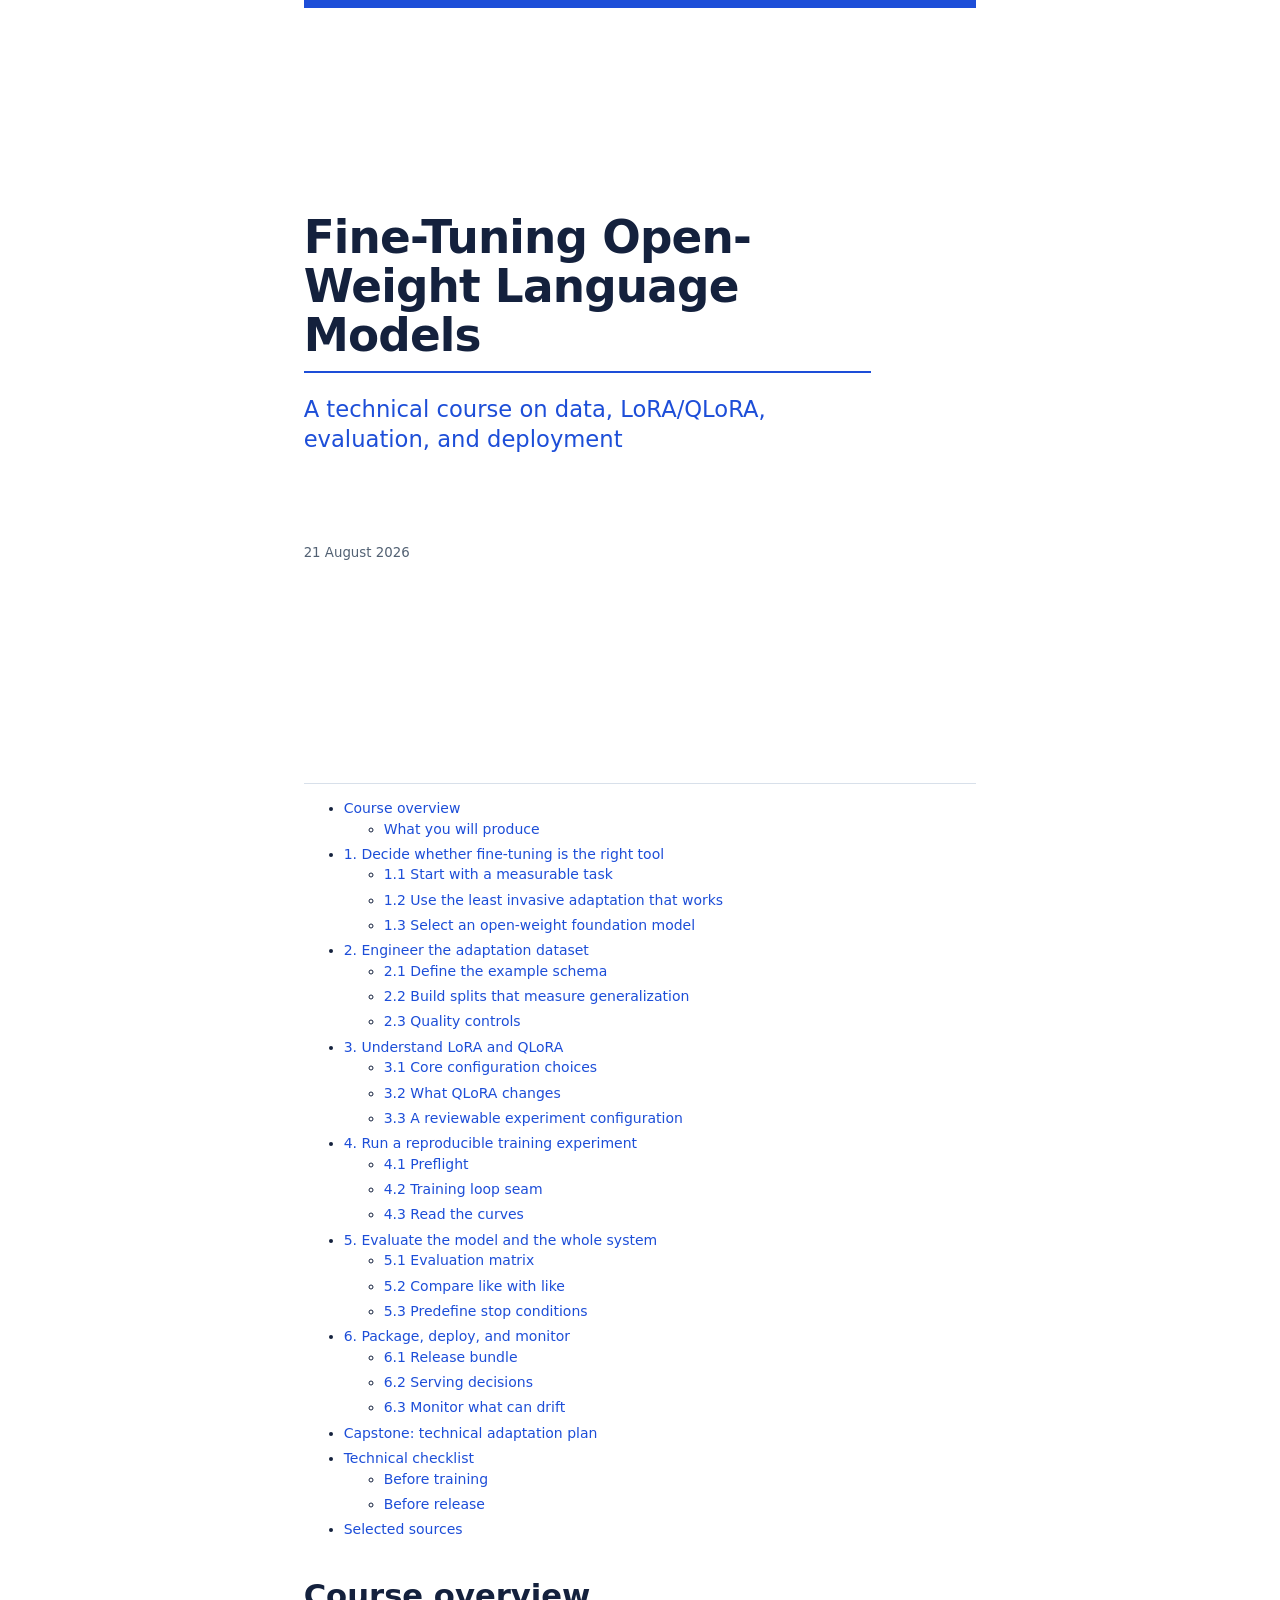
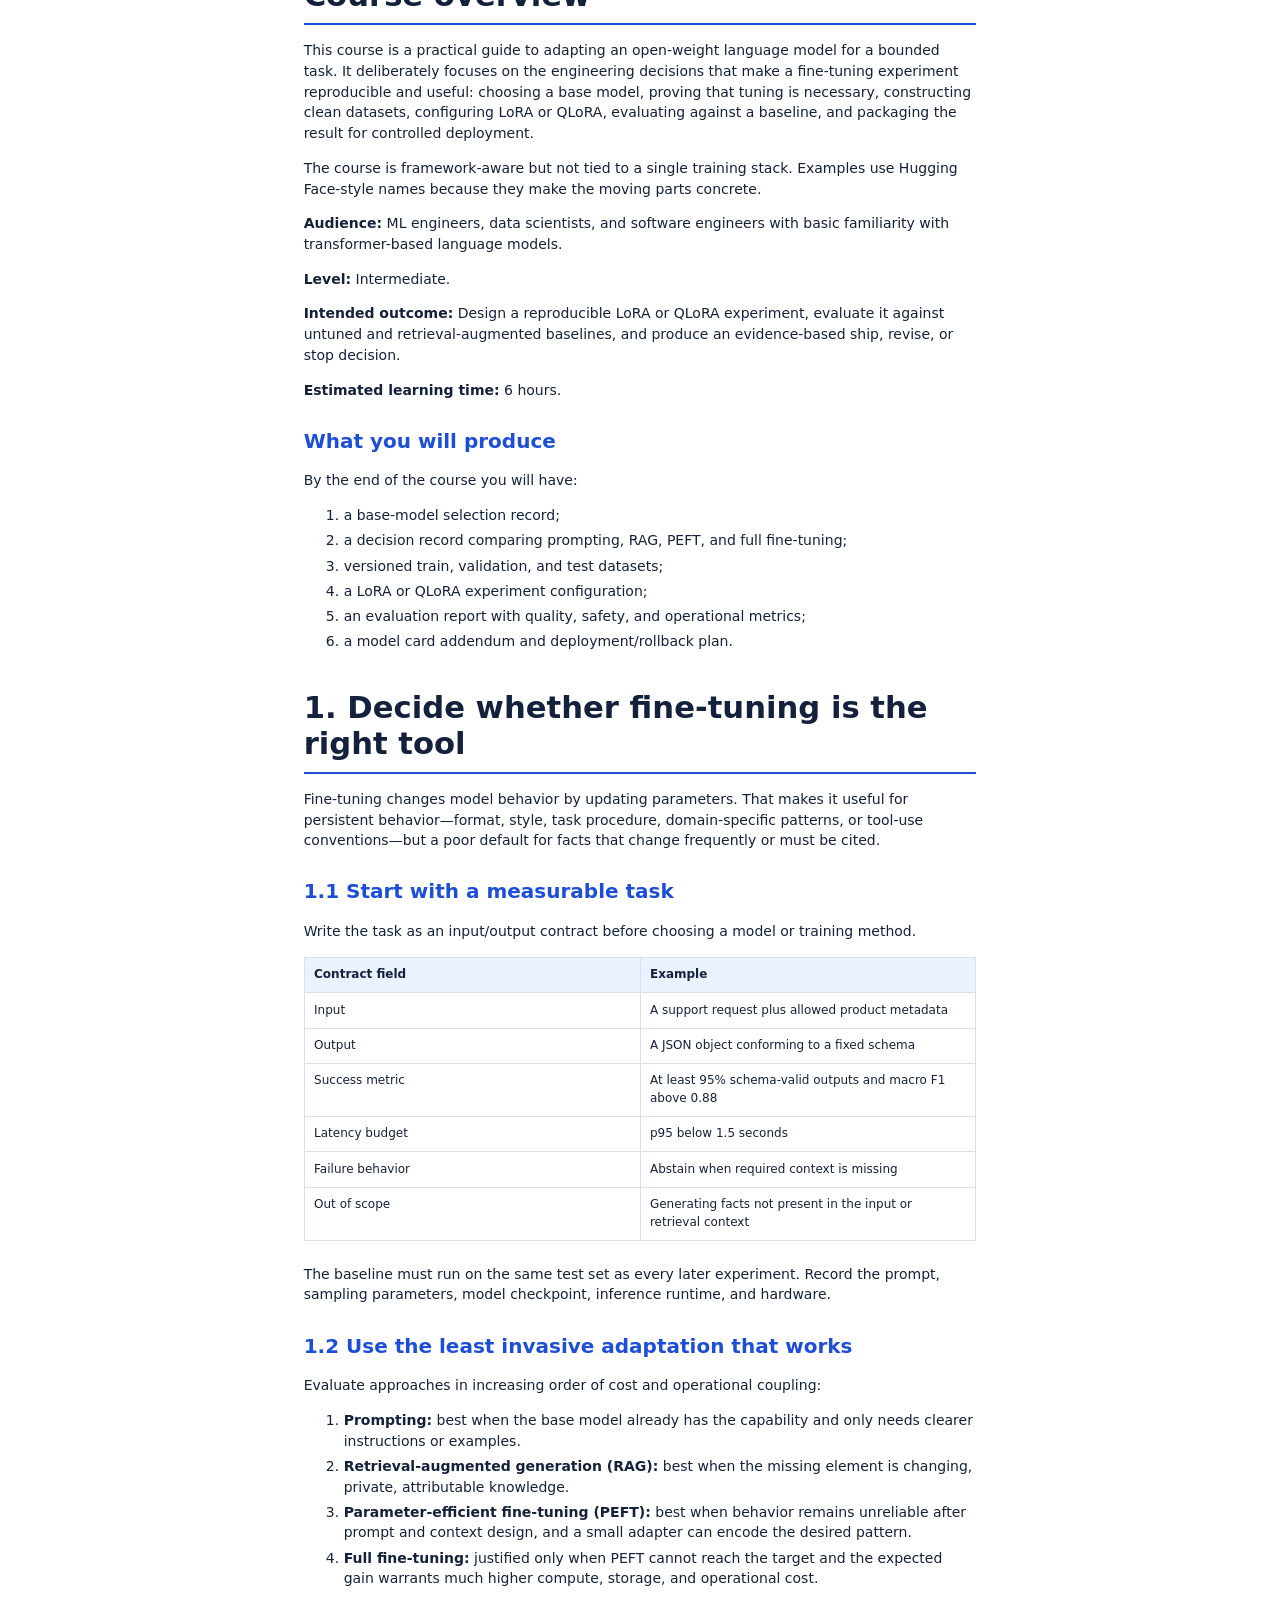
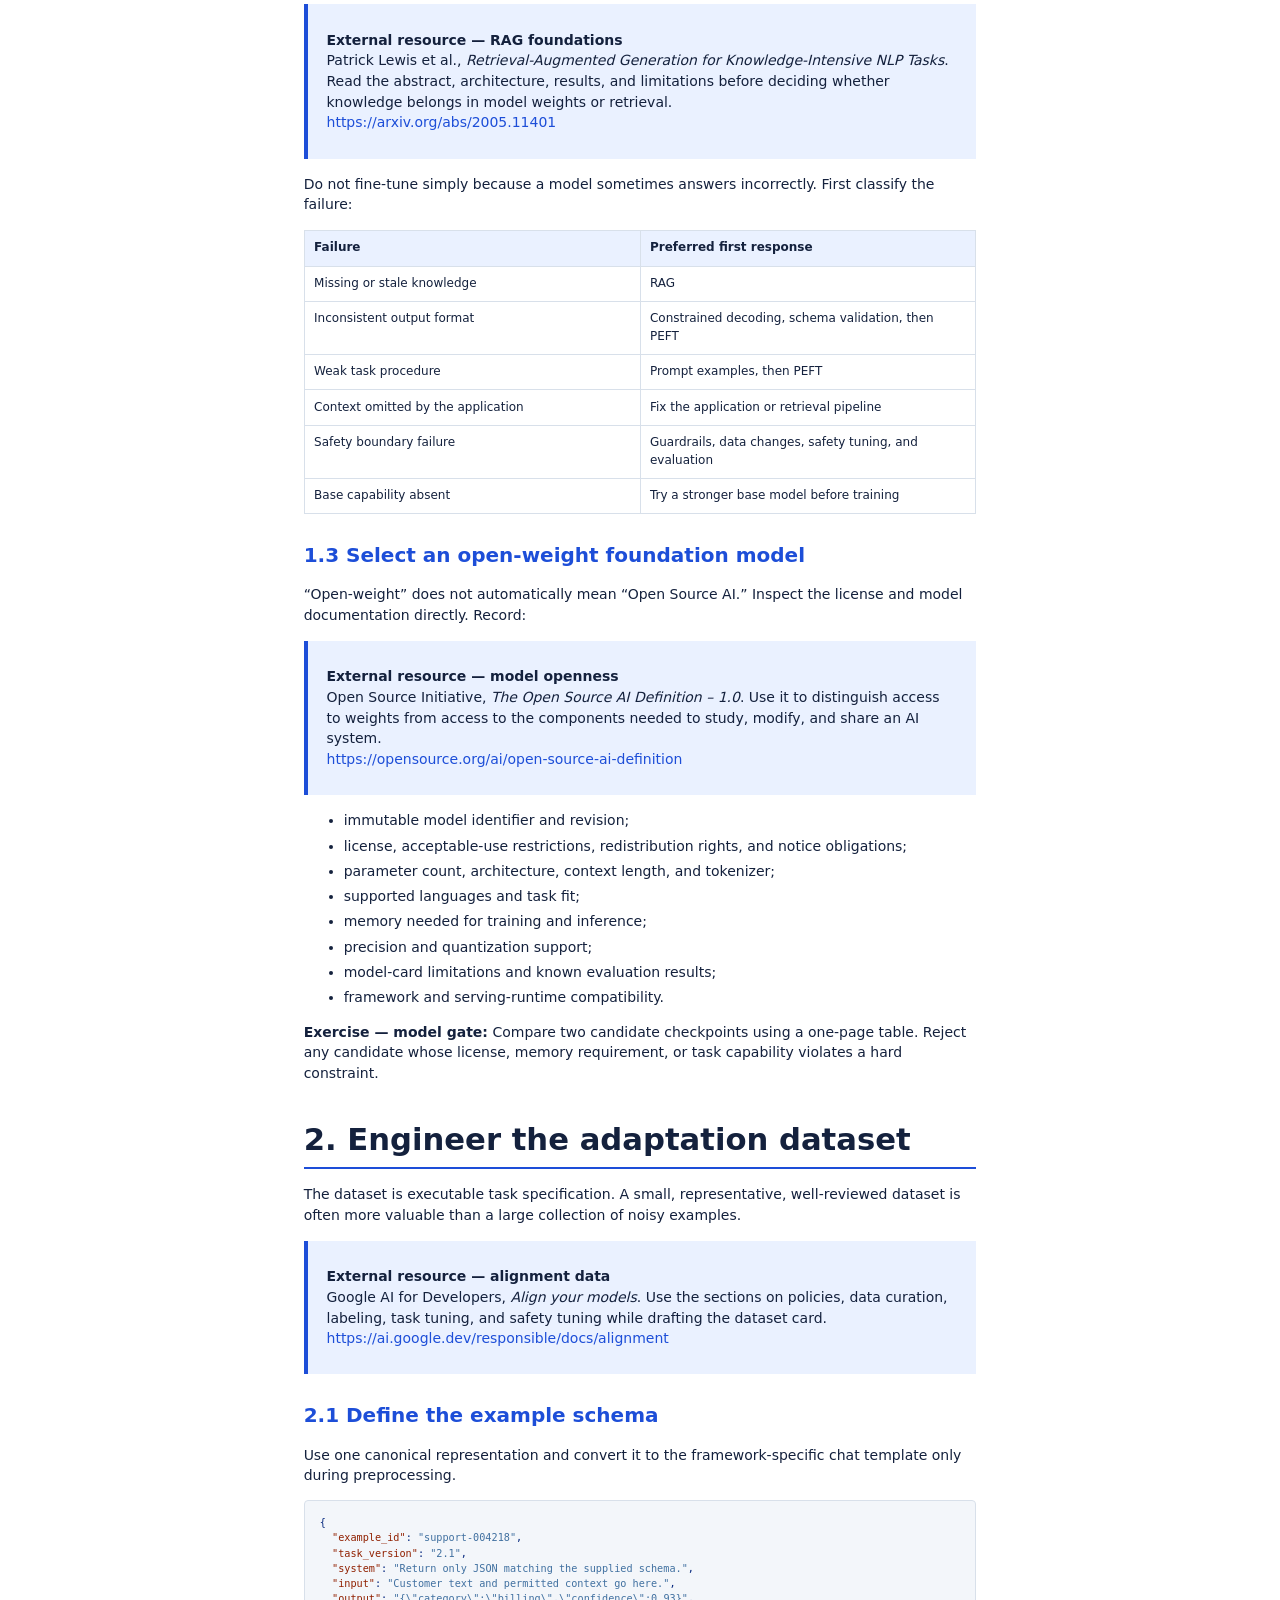
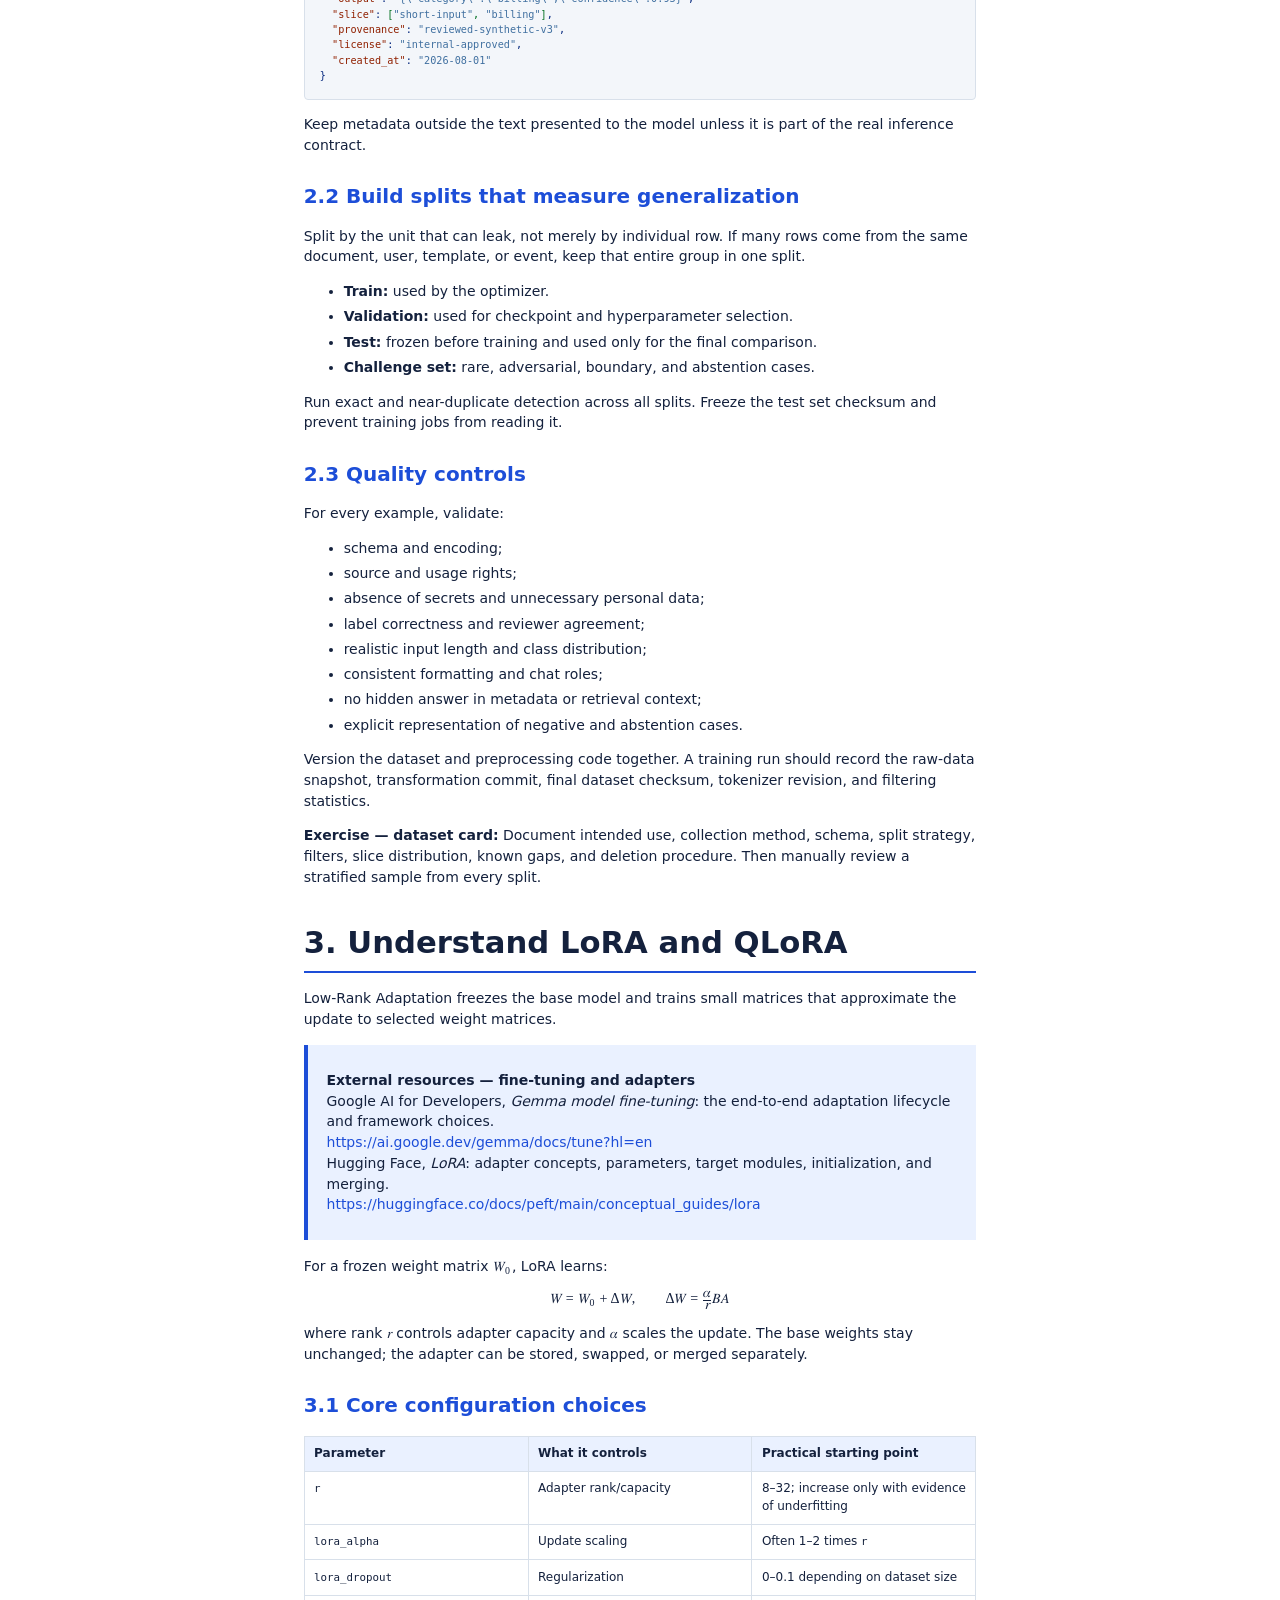
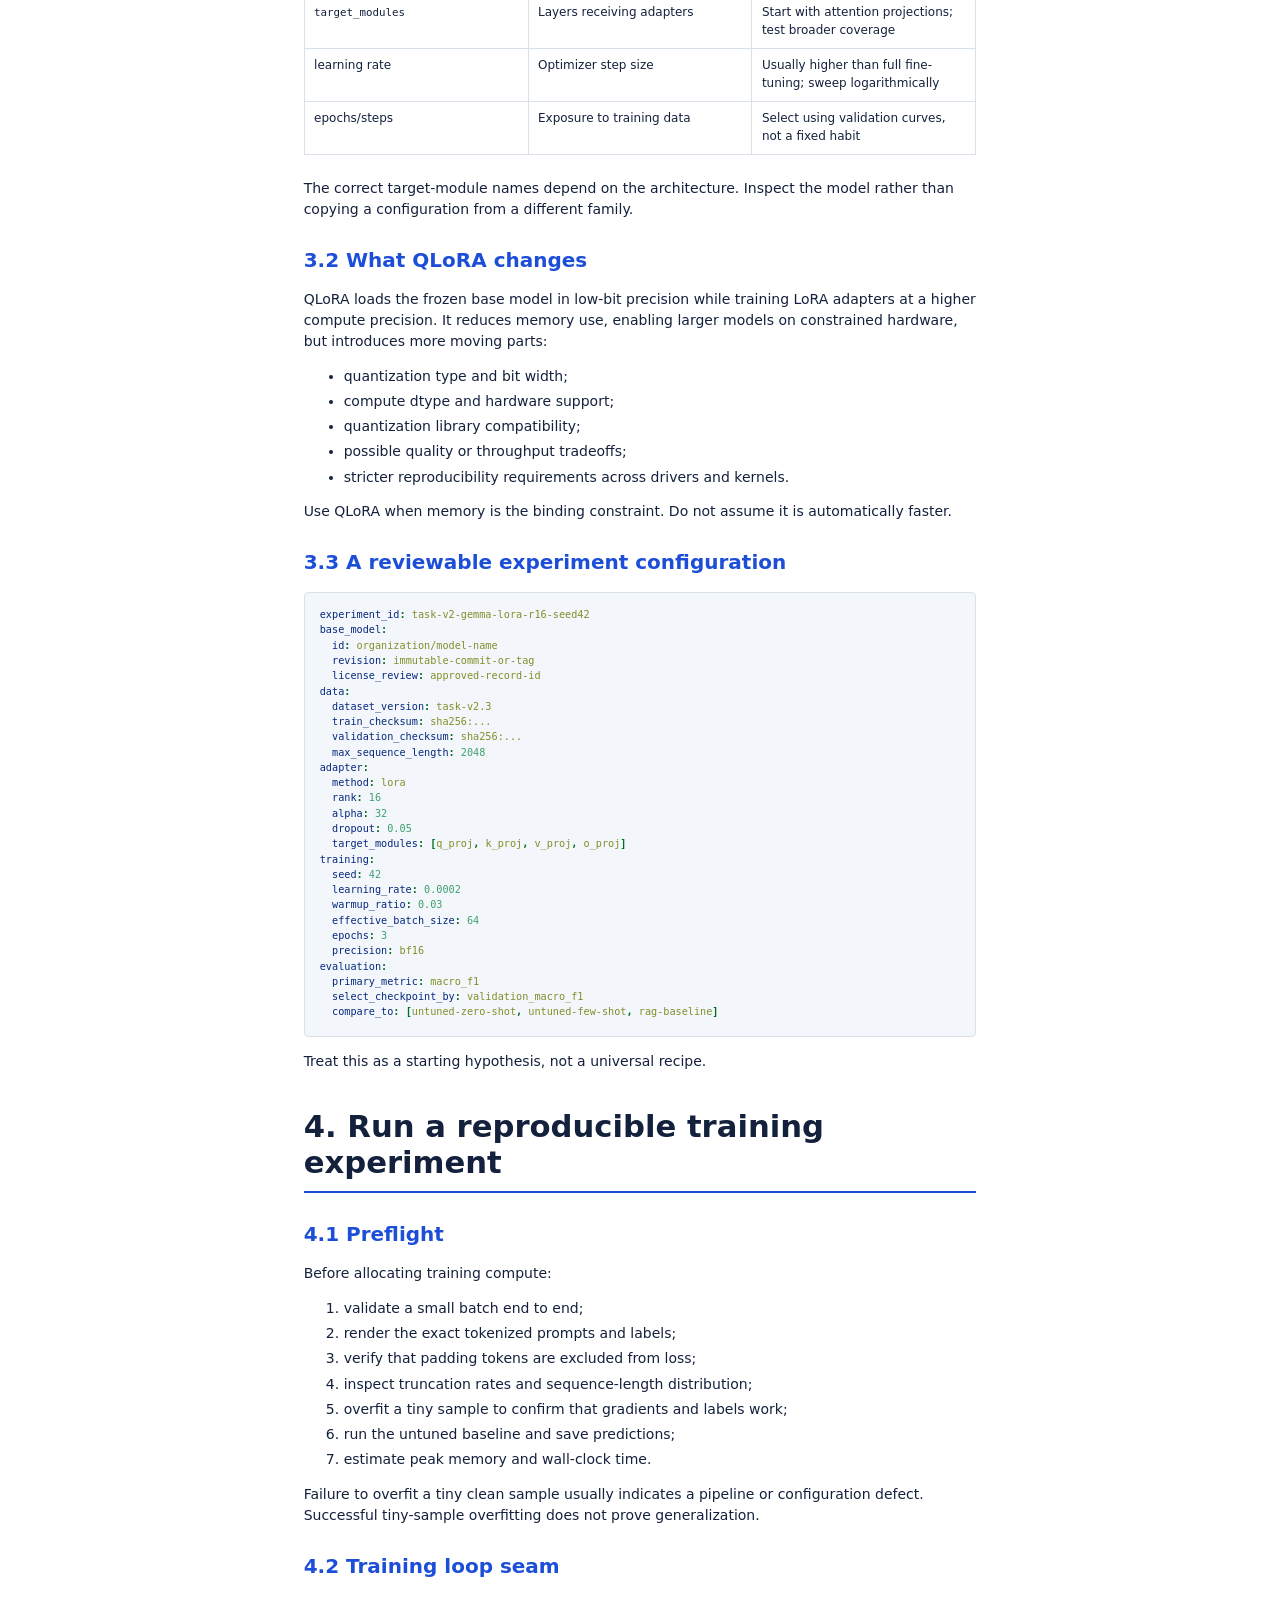
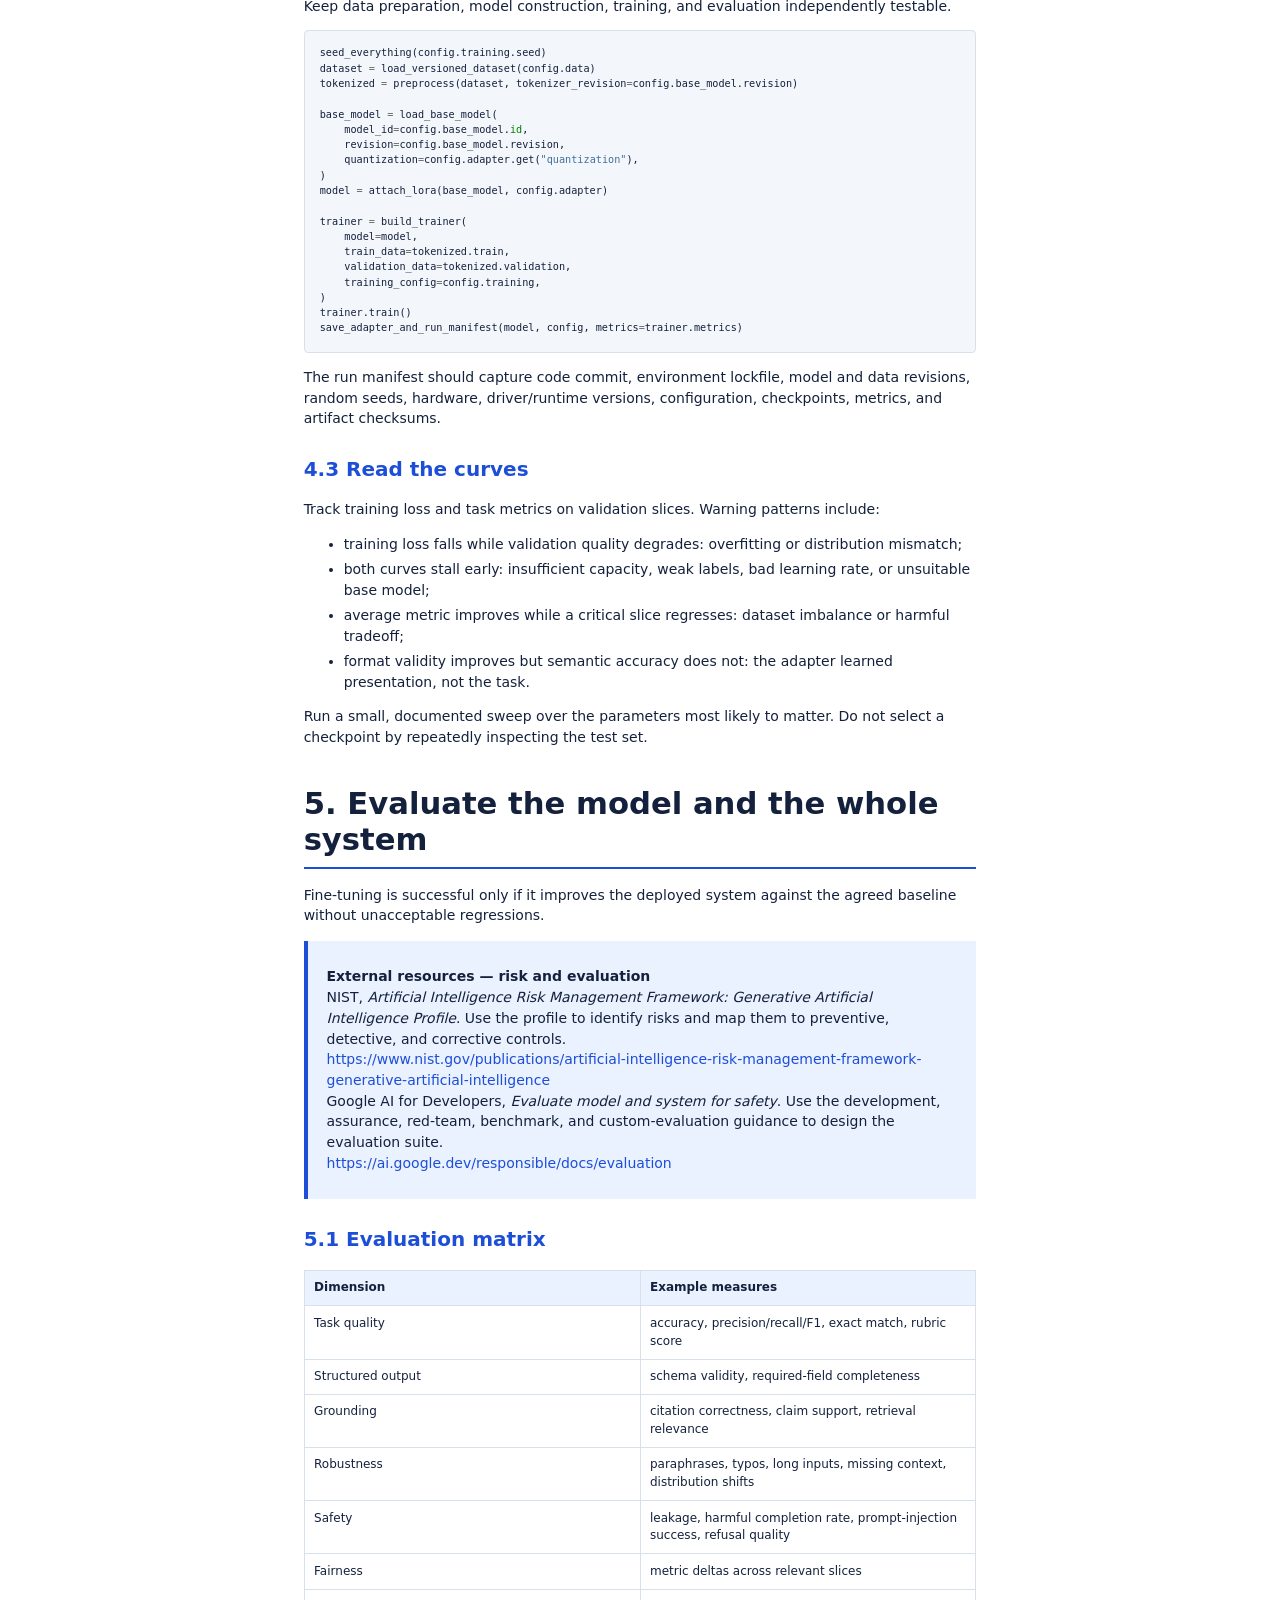
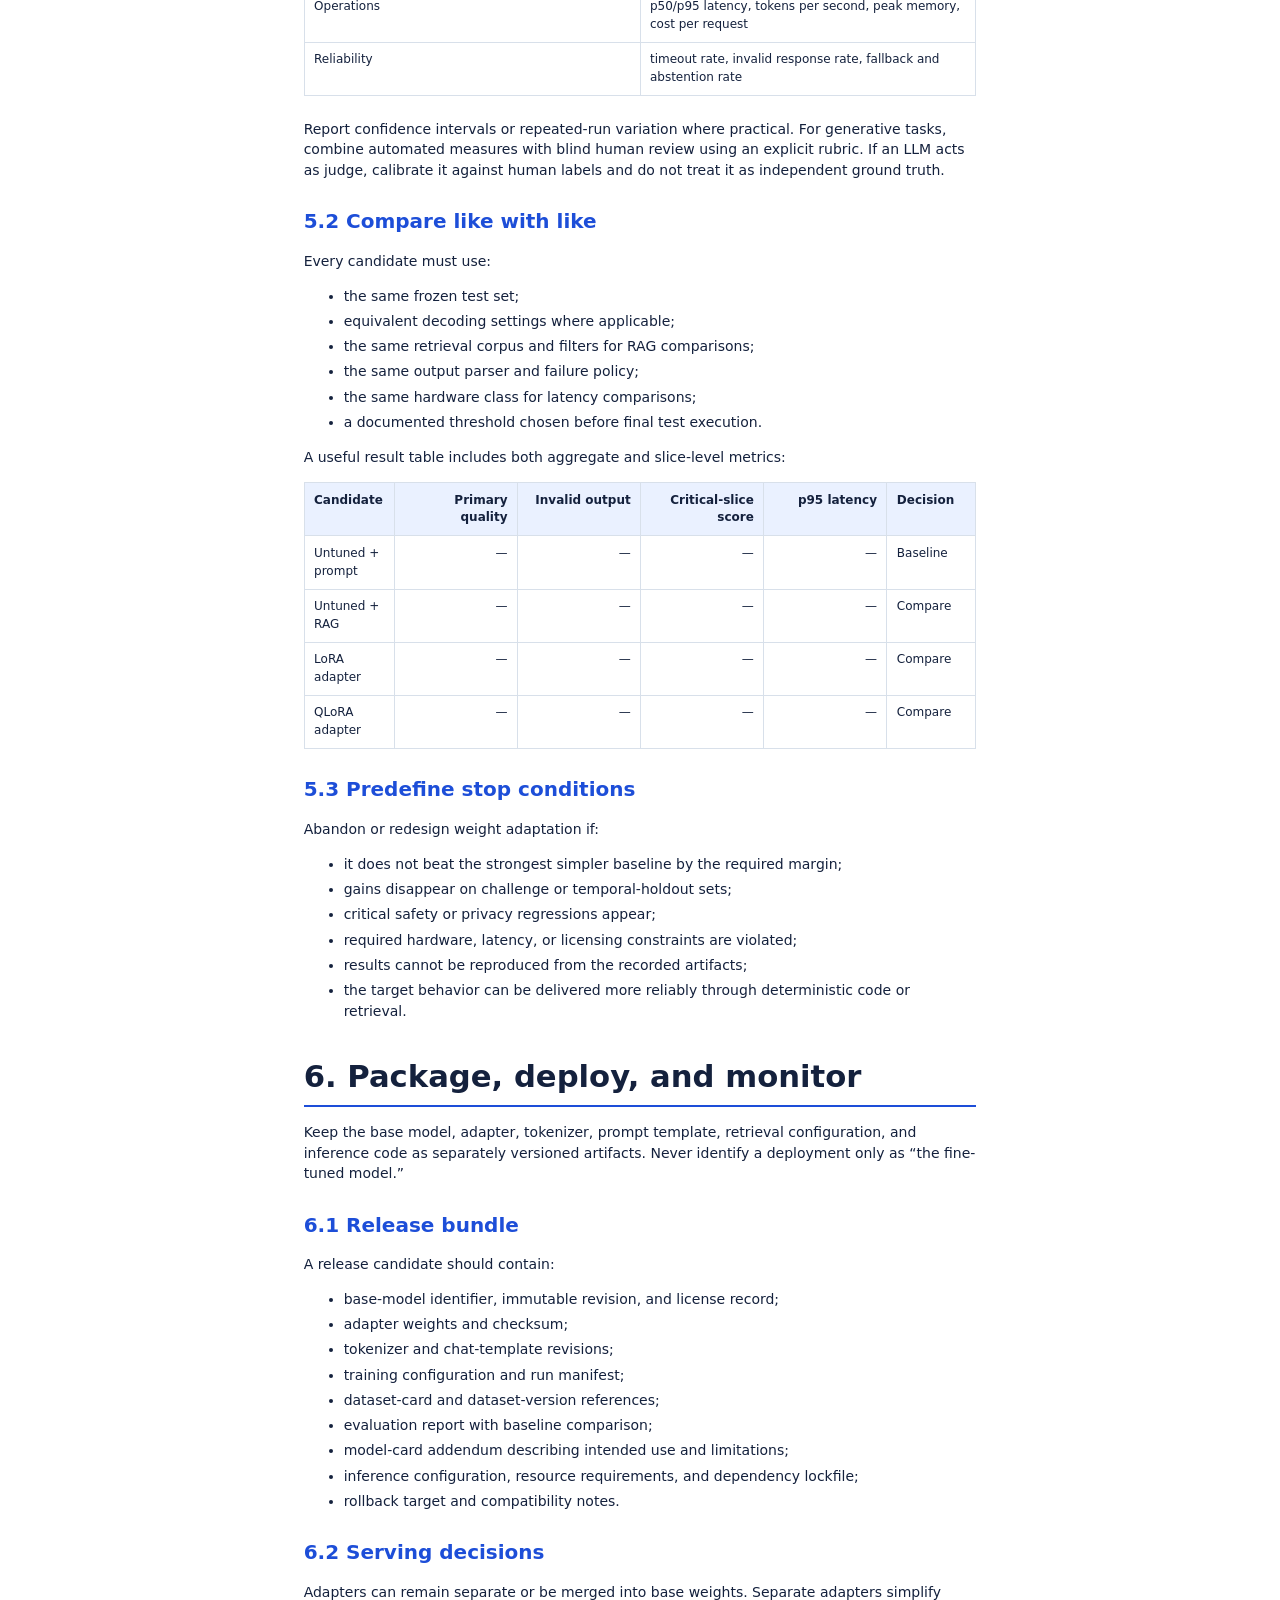
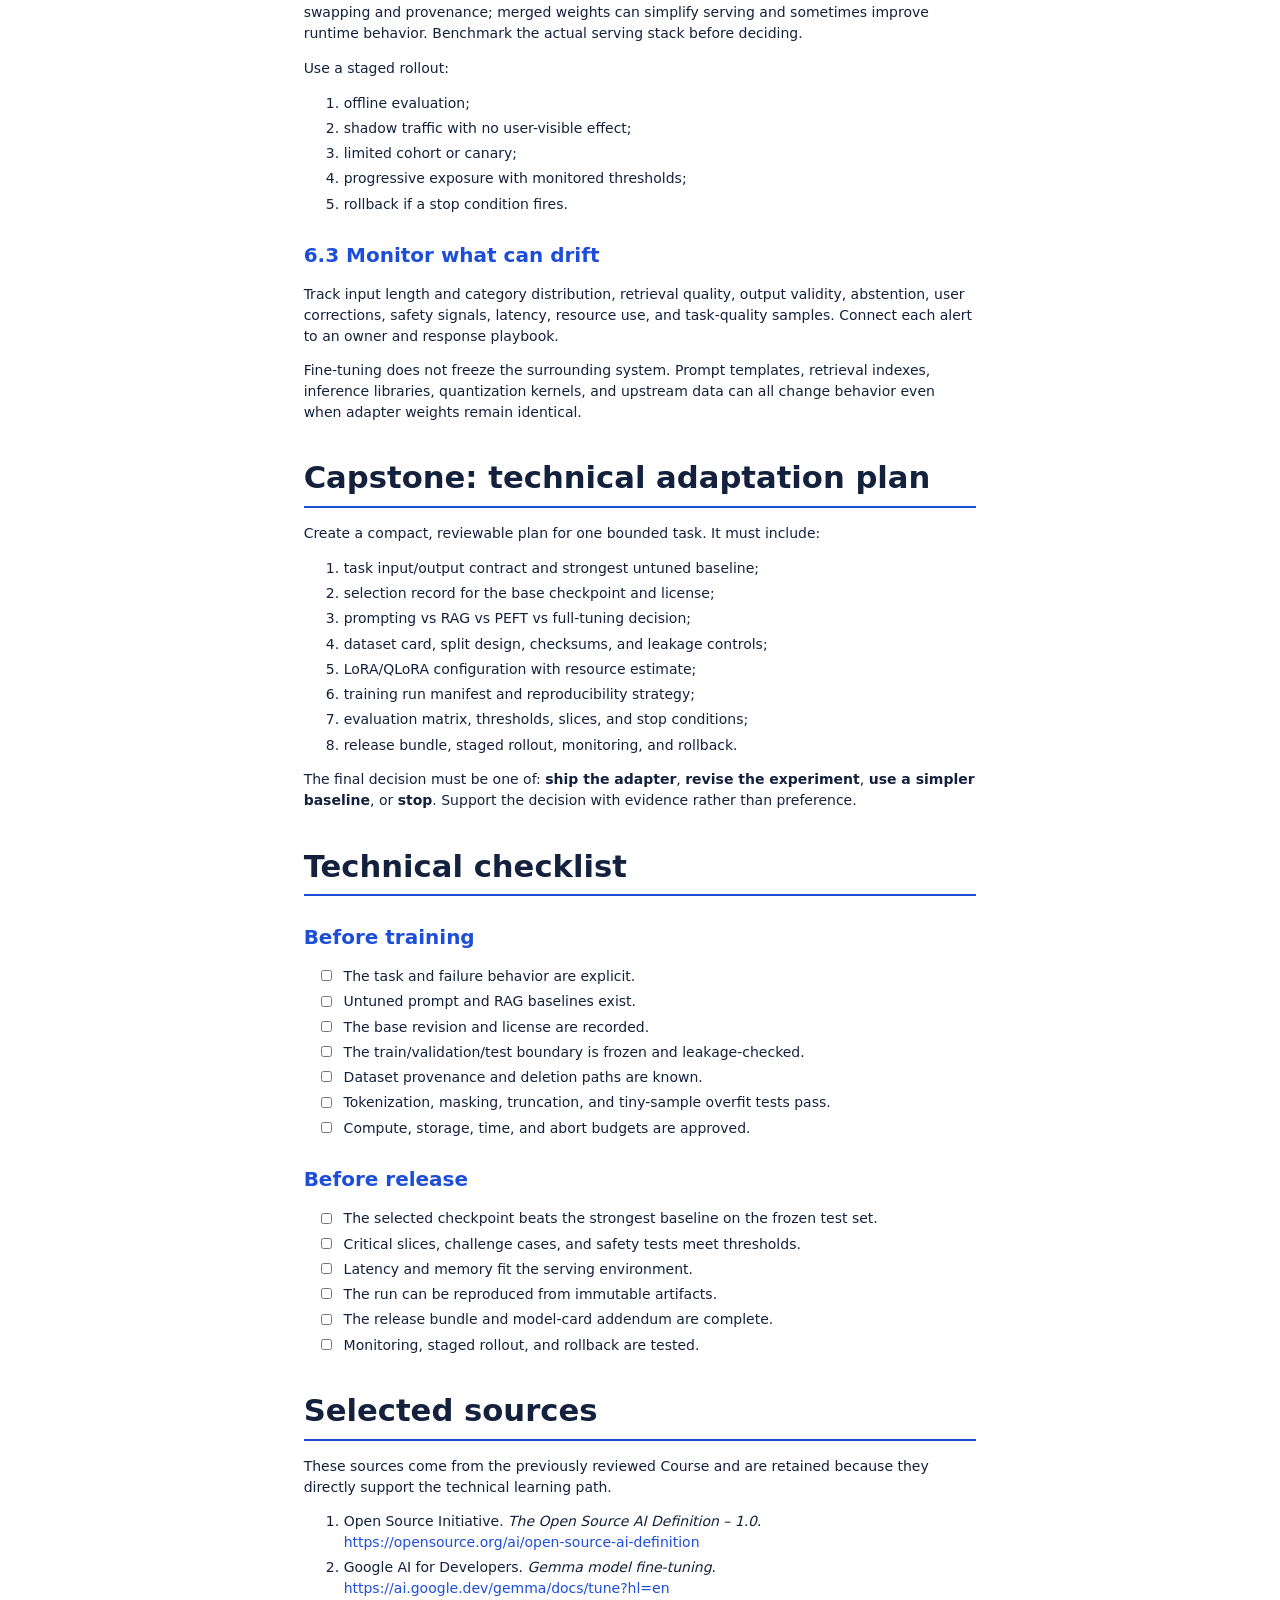
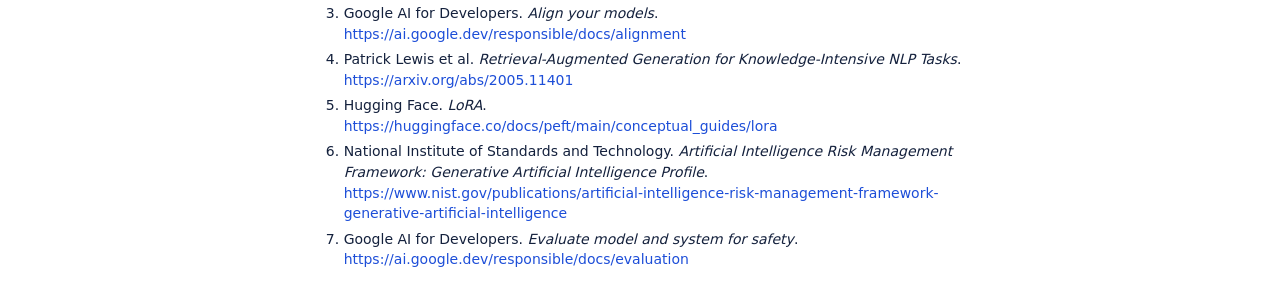
<file: output/custom-open-weight-llm-financial-crime-compliance/fine-tuning-open-weight-models-technical-v2.html>
<!DOCTYPE html>
<html xmlns="http://www.w3.org/1999/xhtml" lang="en-US" xml:lang="en-US">
<head>
  <meta charset="utf-8" />
  <meta name="generator" content="pandoc" />
  <meta name="viewport" content="width=device-width, initial-scale=1.0, user-scalable=yes" />
  <meta name="dcterms.date" content="2026-08-21" />
  <title>FX Learning – Fine-Tuning Open-Weight Language Models</title>
  <style>
    code{white-space: pre-wrap;}
    span.smallcaps{font-variant: small-caps;}
    div.columns{display: flex; gap: min(4vw, 1.5em);}
    div.column{flex: auto; overflow-x: auto;}
    div.hanging-indent{margin-left: 1.5em; text-indent: -1.5em;}
    /* The extra [class] is a hack that increases specificity enough to
       override a similar rule in reveal.js */
    ul.task-list[class]{list-style: none;}
    ul.task-list li input[type="checkbox"] {
      font-size: inherit;
      width: 0.8em;
      margin: 0 0.8em 0.2em -1.6em;
      vertical-align: middle;
    }
    /* CSS for syntax highlighting */
    html { -webkit-text-size-adjust: 100%; }
    pre > code.sourceCode { white-space: pre; position: relative; }
    pre > code.sourceCode > span { display: inline-block; line-height: 1.25; }
    pre > code.sourceCode > span:empty { height: 1.2em; }
    .sourceCode { overflow: visible; }
    code.sourceCode > span { color: inherit; text-decoration: inherit; }
    div.sourceCode { margin: 1em 0; }
    pre.sourceCode { margin: 0; }
    @media screen {
    div.sourceCode { overflow: auto; }
    }
    @media print {
    pre > code.sourceCode { white-space: pre-wrap; }
    pre > code.sourceCode > span { text-indent: -5em; padding-left: 5em; }
    }
    pre.numberSource code
      { counter-reset: source-line 0; }
    pre.numberSource code > span
      { position: relative; left: -4em; counter-increment: source-line; }
    pre.numberSource code > span > a:first-child::before
      { content: counter(source-line);
        position: relative; left: -1em; text-align: right; vertical-align: baseline;
        border: none; display: inline-block;
        -webkit-touch-callout: none; -webkit-user-select: none;
        -khtml-user-select: none; -moz-user-select: none;
        -ms-user-select: none; user-select: none;
        padding: 0 4px; width: 4em;
        color: #aaaaaa;
      }
    pre.numberSource { margin-left: 3em; border-left: 1px solid #aaaaaa;  padding-left: 4px; }
    div.sourceCode
      {   }
    @media screen {
    pre > code.sourceCode > span > a:first-child::before { text-decoration: underline; }
    }
    code span.al { color: #ff0000; font-weight: bold; } /* Alert */
    code span.an { color: #60a0b0; font-weight: bold; font-style: italic; } /* Annotation */
    code span.at { color: #7d9029; } /* Attribute */
    code span.bn { color: #40a070; } /* BaseN */
    code span.bu { color: #008000; } /* BuiltIn */
    code span.cf { color: #007020; font-weight: bold; } /* ControlFlow */
    code span.ch { color: #4070a0; } /* Char */
    code span.cn { color: #880000; } /* Constant */
    code span.co { color: #60a0b0; font-style: italic; } /* Comment */
    code span.cv { color: #60a0b0; font-weight: bold; font-style: italic; } /* CommentVar */
    code span.do { color: #ba2121; font-style: italic; } /* Documentation */
    code span.dt { color: #902000; } /* DataType */
    code span.dv { color: #40a070; } /* DecVal */
    code span.er { color: #ff0000; font-weight: bold; } /* Error */
    code span.ex { } /* Extension */
    code span.fl { color: #40a070; } /* Float */
    code span.fu { color: #06287e; } /* Function */
    code span.im { color: #008000; font-weight: bold; } /* Import */
    code span.in { color: #60a0b0; font-weight: bold; font-style: italic; } /* Information */
    code span.kw { color: #007020; font-weight: bold; } /* Keyword */
    code span.op { color: #666666; } /* Operator */
    code span.ot { color: #007020; } /* Other */
    code span.pp { color: #bc7a00; } /* Preprocessor */
    code span.sc { color: #4070a0; } /* SpecialChar */
    code span.ss { color: #bb6688; } /* SpecialString */
    code span.st { color: #4070a0; } /* String */
    code span.va { color: #19177c; } /* Variable */
    code span.vs { color: #4070a0; } /* VerbatimString */
    code span.wa { color: #60a0b0; font-weight: bold; font-style: italic; } /* Warning */
  </style>
  <link rel="stylesheet" href="technical-course-print.css" />
</head>
<body>
<header id="title-block-header">
<h1 class="title">Fine-Tuning Open-Weight Language Models</h1>
<p class="subtitle">A technical course on data, LoRA/QLoRA, evaluation,
and deployment</p>
<p class="date">21 August 2026</p>
</header>
<nav id="TOC" role="doc-toc">
<ul>
<li><a href="#course-overview" id="toc-course-overview">Course
overview</a>
<ul>
<li><a href="#what-you-will-produce" id="toc-what-you-will-produce">What
you will produce</a></li>
</ul></li>
<li><a href="#decide-whether-fine-tuning-is-the-right-tool"
id="toc-decide-whether-fine-tuning-is-the-right-tool">1. Decide whether
fine-tuning is the right tool</a>
<ul>
<li><a href="#start-with-a-measurable-task"
id="toc-start-with-a-measurable-task">1.1 Start with a measurable
task</a></li>
<li><a href="#use-the-least-invasive-adaptation-that-works"
id="toc-use-the-least-invasive-adaptation-that-works">1.2 Use the least
invasive adaptation that works</a></li>
<li><a href="#select-an-open-weight-foundation-model"
id="toc-select-an-open-weight-foundation-model">1.3 Select an
open-weight foundation model</a></li>
</ul></li>
<li><a href="#engineer-the-adaptation-dataset"
id="toc-engineer-the-adaptation-dataset">2. Engineer the adaptation
dataset</a>
<ul>
<li><a href="#define-the-example-schema"
id="toc-define-the-example-schema">2.1 Define the example
schema</a></li>
<li><a href="#build-splits-that-measure-generalization"
id="toc-build-splits-that-measure-generalization">2.2 Build splits that
measure generalization</a></li>
<li><a href="#quality-controls" id="toc-quality-controls">2.3 Quality
controls</a></li>
</ul></li>
<li><a href="#understand-lora-and-qlora"
id="toc-understand-lora-and-qlora">3. Understand LoRA and QLoRA</a>
<ul>
<li><a href="#core-configuration-choices"
id="toc-core-configuration-choices">3.1 Core configuration
choices</a></li>
<li><a href="#what-qlora-changes" id="toc-what-qlora-changes">3.2 What
QLoRA changes</a></li>
<li><a href="#a-reviewable-experiment-configuration"
id="toc-a-reviewable-experiment-configuration">3.3 A reviewable
experiment configuration</a></li>
</ul></li>
<li><a href="#run-a-reproducible-training-experiment"
id="toc-run-a-reproducible-training-experiment">4. Run a reproducible
training experiment</a>
<ul>
<li><a href="#preflight" id="toc-preflight">4.1 Preflight</a></li>
<li><a href="#training-loop-seam" id="toc-training-loop-seam">4.2
Training loop seam</a></li>
<li><a href="#read-the-curves" id="toc-read-the-curves">4.3 Read the
curves</a></li>
</ul></li>
<li><a href="#evaluate-the-model-and-the-whole-system"
id="toc-evaluate-the-model-and-the-whole-system">5. Evaluate the model
and the whole system</a>
<ul>
<li><a href="#evaluation-matrix" id="toc-evaluation-matrix">5.1
Evaluation matrix</a></li>
<li><a href="#compare-like-with-like"
id="toc-compare-like-with-like">5.2 Compare like with like</a></li>
<li><a href="#predefine-stop-conditions"
id="toc-predefine-stop-conditions">5.3 Predefine stop
conditions</a></li>
</ul></li>
<li><a href="#package-deploy-and-monitor"
id="toc-package-deploy-and-monitor">6. Package, deploy, and monitor</a>
<ul>
<li><a href="#release-bundle" id="toc-release-bundle">6.1 Release
bundle</a></li>
<li><a href="#serving-decisions" id="toc-serving-decisions">6.2 Serving
decisions</a></li>
<li><a href="#monitor-what-can-drift"
id="toc-monitor-what-can-drift">6.3 Monitor what can drift</a></li>
</ul></li>
<li><a href="#capstone-technical-adaptation-plan"
id="toc-capstone-technical-adaptation-plan">Capstone: technical
adaptation plan</a></li>
<li><a href="#technical-checklist"
id="toc-technical-checklist">Technical checklist</a>
<ul>
<li><a href="#before-training" id="toc-before-training">Before
training</a></li>
<li><a href="#before-release" id="toc-before-release">Before
release</a></li>
</ul></li>
<li><a href="#selected-sources" id="toc-selected-sources">Selected
sources</a></li>
</ul>
</nav>
<h1 id="course-overview">Course overview</h1>
<p>This course is a practical guide to adapting an open-weight language
model for a bounded task. It deliberately focuses on the engineering
decisions that make a fine-tuning experiment reproducible and useful:
choosing a base model, proving that tuning is necessary, constructing
clean datasets, configuring LoRA or QLoRA, evaluating against a
baseline, and packaging the result for controlled deployment.</p>
<p>The course is framework-aware but not tied to a single training
stack. Examples use Hugging Face-style names because they make the
moving parts concrete.</p>
<p><strong>Audience:</strong> ML engineers, data scientists, and
software engineers with basic familiarity with transformer-based
language models.</p>
<p><strong>Level:</strong> Intermediate.</p>
<p><strong>Intended outcome:</strong> Design a reproducible LoRA or
QLoRA experiment, evaluate it against untuned and retrieval-augmented
baselines, and produce an evidence-based ship, revise, or stop
decision.</p>
<p><strong>Estimated learning time:</strong> 6 hours.</p>
<h2 id="what-you-will-produce">What you will produce</h2>
<p>By the end of the course you will have:</p>
<ol type="1">
<li>a base-model selection record;</li>
<li>a decision record comparing prompting, RAG, PEFT, and full
fine-tuning;</li>
<li>versioned train, validation, and test datasets;</li>
<li>a LoRA or QLoRA experiment configuration;</li>
<li>an evaluation report with quality, safety, and operational
metrics;</li>
<li>a model card addendum and deployment/rollback plan.</li>
</ol>
<h1 id="decide-whether-fine-tuning-is-the-right-tool">1. Decide whether
fine-tuning is the right tool</h1>
<p>Fine-tuning changes model behavior by updating parameters. That makes
it useful for persistent behavior—format, style, task procedure,
domain-specific patterns, or tool-use conventions—but a poor default for
facts that change frequently or must be cited.</p>
<h2 id="start-with-a-measurable-task">1.1 Start with a measurable
task</h2>
<p>Write the task as an input/output contract before choosing a model or
training method.</p>
<table>
<colgroup>
<col style="width: 50%" />
<col style="width: 50%" />
</colgroup>
<thead>
<tr>
<th>Contract field</th>
<th>Example</th>
</tr>
</thead>
<tbody>
<tr>
<td>Input</td>
<td>A support request plus allowed product metadata</td>
</tr>
<tr>
<td>Output</td>
<td>A JSON object conforming to a fixed schema</td>
</tr>
<tr>
<td>Success metric</td>
<td>At least 95% schema-valid outputs and macro F1 above 0.88</td>
</tr>
<tr>
<td>Latency budget</td>
<td>p95 below 1.5 seconds</td>
</tr>
<tr>
<td>Failure behavior</td>
<td>Abstain when required context is missing</td>
</tr>
<tr>
<td>Out of scope</td>
<td>Generating facts not present in the input or retrieval context</td>
</tr>
</tbody>
</table>
<p>The baseline must run on the same test set as every later experiment.
Record the prompt, sampling parameters, model checkpoint, inference
runtime, and hardware.</p>
<h2 id="use-the-least-invasive-adaptation-that-works">1.2 Use the least
invasive adaptation that works</h2>
<p>Evaluate approaches in increasing order of cost and operational
coupling:</p>
<ol type="1">
<li><strong>Prompting:</strong> best when the base model already has the
capability and only needs clearer instructions or examples.</li>
<li><strong>Retrieval-augmented generation (RAG):</strong> best when the
missing element is changing, private, attributable knowledge.</li>
<li><strong>Parameter-efficient fine-tuning (PEFT):</strong> best when
behavior remains unreliable after prompt and context design, and a small
adapter can encode the desired pattern.</li>
<li><strong>Full fine-tuning:</strong> justified only when PEFT cannot
reach the target and the expected gain warrants much higher compute,
storage, and operational cost.</li>
</ol>
<blockquote>
<p><strong>External resource — RAG foundations</strong><br />
Patrick Lewis et al., <em>Retrieval-Augmented Generation for
Knowledge-Intensive NLP Tasks</em>. Read the abstract, architecture,
results, and limitations before deciding whether knowledge belongs in
model weights or retrieval.<br />
<a href="https://arxiv.org/abs/2005.11401"
class="uri">https://arxiv.org/abs/2005.11401</a></p>
</blockquote>
<p>Do not fine-tune simply because a model sometimes answers
incorrectly. First classify the failure:</p>
<table>
<colgroup>
<col style="width: 50%" />
<col style="width: 50%" />
</colgroup>
<thead>
<tr>
<th>Failure</th>
<th>Preferred first response</th>
</tr>
</thead>
<tbody>
<tr>
<td>Missing or stale knowledge</td>
<td>RAG</td>
</tr>
<tr>
<td>Inconsistent output format</td>
<td>Constrained decoding, schema validation, then PEFT</td>
</tr>
<tr>
<td>Weak task procedure</td>
<td>Prompt examples, then PEFT</td>
</tr>
<tr>
<td>Context omitted by the application</td>
<td>Fix the application or retrieval pipeline</td>
</tr>
<tr>
<td>Safety boundary failure</td>
<td>Guardrails, data changes, safety tuning, and evaluation</td>
</tr>
<tr>
<td>Base capability absent</td>
<td>Try a stronger base model before training</td>
</tr>
</tbody>
</table>
<h2 id="select-an-open-weight-foundation-model">1.3 Select an
open-weight foundation model</h2>
<p>“Open-weight” does not automatically mean “Open Source AI.” Inspect
the license and model documentation directly. Record:</p>
<blockquote>
<p><strong>External resource — model openness</strong><br />
Open Source Initiative, <em>The Open Source AI Definition – 1.0</em>.
Use it to distinguish access to weights from access to the components
needed to study, modify, and share an AI system.<br />
<a href="https://opensource.org/ai/open-source-ai-definition"
class="uri">https://opensource.org/ai/open-source-ai-definition</a></p>
</blockquote>
<ul>
<li>immutable model identifier and revision;</li>
<li>license, acceptable-use restrictions, redistribution rights, and
notice obligations;</li>
<li>parameter count, architecture, context length, and tokenizer;</li>
<li>supported languages and task fit;</li>
<li>memory needed for training and inference;</li>
<li>precision and quantization support;</li>
<li>model-card limitations and known evaluation results;</li>
<li>framework and serving-runtime compatibility.</li>
</ul>
<p><strong>Exercise — model gate:</strong> Compare two candidate
checkpoints using a one-page table. Reject any candidate whose license,
memory requirement, or task capability violates a hard constraint.</p>
<h1 id="engineer-the-adaptation-dataset">2. Engineer the adaptation
dataset</h1>
<p>The dataset is executable task specification. A small,
representative, well-reviewed dataset is often more valuable than a
large collection of noisy examples.</p>
<blockquote>
<p><strong>External resource — alignment data</strong><br />
Google AI for Developers, <em>Align your models</em>. Use the sections
on policies, data curation, labeling, task tuning, and safety tuning
while drafting the dataset card.<br />
<a href="https://ai.google.dev/responsible/docs/alignment"
class="uri">https://ai.google.dev/responsible/docs/alignment</a></p>
</blockquote>
<h2 id="define-the-example-schema">2.1 Define the example schema</h2>
<p>Use one canonical representation and convert it to the
framework-specific chat template only during preprocessing.</p>
<div class="sourceCode" id="cb1"><pre
class="sourceCode json"><code class="sourceCode json"><span id="cb1-1"><a href="#cb1-1" aria-hidden="true" tabindex="-1"></a><span class="fu">{</span></span>
<span id="cb1-2"><a href="#cb1-2" aria-hidden="true" tabindex="-1"></a>  <span class="dt">&quot;example_id&quot;</span><span class="fu">:</span> <span class="st">&quot;support-004218&quot;</span><span class="fu">,</span></span>
<span id="cb1-3"><a href="#cb1-3" aria-hidden="true" tabindex="-1"></a>  <span class="dt">&quot;task_version&quot;</span><span class="fu">:</span> <span class="st">&quot;2.1&quot;</span><span class="fu">,</span></span>
<span id="cb1-4"><a href="#cb1-4" aria-hidden="true" tabindex="-1"></a>  <span class="dt">&quot;system&quot;</span><span class="fu">:</span> <span class="st">&quot;Return only JSON matching the supplied schema.&quot;</span><span class="fu">,</span></span>
<span id="cb1-5"><a href="#cb1-5" aria-hidden="true" tabindex="-1"></a>  <span class="dt">&quot;input&quot;</span><span class="fu">:</span> <span class="st">&quot;Customer text and permitted context go here.&quot;</span><span class="fu">,</span></span>
<span id="cb1-6"><a href="#cb1-6" aria-hidden="true" tabindex="-1"></a>  <span class="dt">&quot;output&quot;</span><span class="fu">:</span> <span class="st">&quot;{</span><span class="ch">\&quot;</span><span class="st">category</span><span class="ch">\&quot;</span><span class="st">:</span><span class="ch">\&quot;</span><span class="st">billing</span><span class="ch">\&quot;</span><span class="st">,</span><span class="ch">\&quot;</span><span class="st">confidence</span><span class="ch">\&quot;</span><span class="st">:0.93}&quot;</span><span class="fu">,</span></span>
<span id="cb1-7"><a href="#cb1-7" aria-hidden="true" tabindex="-1"></a>  <span class="dt">&quot;slice&quot;</span><span class="fu">:</span> <span class="ot">[</span><span class="st">&quot;short-input&quot;</span><span class="ot">,</span> <span class="st">&quot;billing&quot;</span><span class="ot">]</span><span class="fu">,</span></span>
<span id="cb1-8"><a href="#cb1-8" aria-hidden="true" tabindex="-1"></a>  <span class="dt">&quot;provenance&quot;</span><span class="fu">:</span> <span class="st">&quot;reviewed-synthetic-v3&quot;</span><span class="fu">,</span></span>
<span id="cb1-9"><a href="#cb1-9" aria-hidden="true" tabindex="-1"></a>  <span class="dt">&quot;license&quot;</span><span class="fu">:</span> <span class="st">&quot;internal-approved&quot;</span><span class="fu">,</span></span>
<span id="cb1-10"><a href="#cb1-10" aria-hidden="true" tabindex="-1"></a>  <span class="dt">&quot;created_at&quot;</span><span class="fu">:</span> <span class="st">&quot;2026-08-01&quot;</span></span>
<span id="cb1-11"><a href="#cb1-11" aria-hidden="true" tabindex="-1"></a><span class="fu">}</span></span></code></pre></div>
<p>Keep metadata outside the text presented to the model unless it is
part of the real inference contract.</p>
<h2 id="build-splits-that-measure-generalization">2.2 Build splits that
measure generalization</h2>
<p>Split by the unit that can leak, not merely by individual row. If
many rows come from the same document, user, template, or event, keep
that entire group in one split.</p>
<ul>
<li><strong>Train:</strong> used by the optimizer.</li>
<li><strong>Validation:</strong> used for checkpoint and hyperparameter
selection.</li>
<li><strong>Test:</strong> frozen before training and used only for the
final comparison.</li>
<li><strong>Challenge set:</strong> rare, adversarial, boundary, and
abstention cases.</li>
</ul>
<p>Run exact and near-duplicate detection across all splits. Freeze the
test set checksum and prevent training jobs from reading it.</p>
<h2 id="quality-controls">2.3 Quality controls</h2>
<p>For every example, validate:</p>
<ul>
<li>schema and encoding;</li>
<li>source and usage rights;</li>
<li>absence of secrets and unnecessary personal data;</li>
<li>label correctness and reviewer agreement;</li>
<li>realistic input length and class distribution;</li>
<li>consistent formatting and chat roles;</li>
<li>no hidden answer in metadata or retrieval context;</li>
<li>explicit representation of negative and abstention cases.</li>
</ul>
<p>Version the dataset and preprocessing code together. A training run
should record the raw-data snapshot, transformation commit, final
dataset checksum, tokenizer revision, and filtering statistics.</p>
<p><strong>Exercise — dataset card:</strong> Document intended use,
collection method, schema, split strategy, filters, slice distribution,
known gaps, and deletion procedure. Then manually review a stratified
sample from every split.</p>
<h1 id="understand-lora-and-qlora">3. Understand LoRA and QLoRA</h1>
<p>Low-Rank Adaptation freezes the base model and trains small matrices
that approximate the update to selected weight matrices.</p>
<blockquote>
<p><strong>External resources — fine-tuning and adapters</strong><br />
Google AI for Developers, <em>Gemma model fine-tuning</em>: the
end-to-end adaptation lifecycle and framework choices.<br />
<a href="https://ai.google.dev/gemma/docs/tune?hl=en"
class="uri">https://ai.google.dev/gemma/docs/tune?hl=en</a><br />
Hugging Face, <em>LoRA</em>: adapter concepts, parameters, target
modules, initialization, and merging.<br />
<a href="https://huggingface.co/docs/peft/main/conceptual_guides/lora"
class="uri">https://huggingface.co/docs/peft/main/conceptual_guides/lora</a></p>
</blockquote>
<p>For a frozen weight matrix
<math display="inline" xmlns="http://www.w3.org/1998/Math/MathML"><semantics><msub><mi>W</mi><mn>0</mn></msub><annotation encoding="application/x-tex">W_0</annotation></semantics></math>,
LoRA learns:</p>
<p><math display="block" xmlns="http://www.w3.org/1998/Math/MathML"><semantics><mrow><mi>W</mi><mo>=</mo><msub><mi>W</mi><mn>0</mn></msub><mo>+</mo><mi mathvariant="normal">Δ</mi><mi>W</mi><mo>,</mo><mspace width="2.0em"></mspace><mi mathvariant="normal">Δ</mi><mi>W</mi><mo>=</mo><mfrac><mi>α</mi><mi>r</mi></mfrac><mi>B</mi><mi>A</mi></mrow><annotation encoding="application/x-tex">
W = W_0 + \Delta W, \qquad \Delta W = \frac{\alpha}{r}BA
</annotation></semantics></math></p>
<p>where rank
<math display="inline" xmlns="http://www.w3.org/1998/Math/MathML"><semantics><mi>r</mi><annotation encoding="application/x-tex">r</annotation></semantics></math>
controls adapter capacity and
<math display="inline" xmlns="http://www.w3.org/1998/Math/MathML"><semantics><mi>α</mi><annotation encoding="application/x-tex">\alpha</annotation></semantics></math>
scales the update. The base weights stay unchanged; the adapter can be
stored, swapped, or merged separately.</p>
<h2 id="core-configuration-choices">3.1 Core configuration choices</h2>
<table>
<colgroup>
<col style="width: 33%" />
<col style="width: 33%" />
<col style="width: 33%" />
</colgroup>
<thead>
<tr>
<th>Parameter</th>
<th>What it controls</th>
<th>Practical starting point</th>
</tr>
</thead>
<tbody>
<tr>
<td><code>r</code></td>
<td>Adapter rank/capacity</td>
<td>8–32; increase only with evidence of underfitting</td>
</tr>
<tr>
<td><code>lora_alpha</code></td>
<td>Update scaling</td>
<td>Often 1–2 times <code>r</code></td>
</tr>
<tr>
<td><code>lora_dropout</code></td>
<td>Regularization</td>
<td>0–0.1 depending on dataset size</td>
</tr>
<tr>
<td><code>target_modules</code></td>
<td>Layers receiving adapters</td>
<td>Start with attention projections; test broader coverage</td>
</tr>
<tr>
<td>learning rate</td>
<td>Optimizer step size</td>
<td>Usually higher than full fine-tuning; sweep logarithmically</td>
</tr>
<tr>
<td>epochs/steps</td>
<td>Exposure to training data</td>
<td>Select using validation curves, not a fixed habit</td>
</tr>
</tbody>
</table>
<p>The correct target-module names depend on the architecture. Inspect
the model rather than copying a configuration from a different
family.</p>
<h2 id="what-qlora-changes">3.2 What QLoRA changes</h2>
<p>QLoRA loads the frozen base model in low-bit precision while training
LoRA adapters at a higher compute precision. It reduces memory use,
enabling larger models on constrained hardware, but introduces more
moving parts:</p>
<ul>
<li>quantization type and bit width;</li>
<li>compute dtype and hardware support;</li>
<li>quantization library compatibility;</li>
<li>possible quality or throughput tradeoffs;</li>
<li>stricter reproducibility requirements across drivers and
kernels.</li>
</ul>
<p>Use QLoRA when memory is the binding constraint. Do not assume it is
automatically faster.</p>
<h2 id="a-reviewable-experiment-configuration">3.3 A reviewable
experiment configuration</h2>
<div class="sourceCode" id="cb2"><pre
class="sourceCode yaml"><code class="sourceCode yaml"><span id="cb2-1"><a href="#cb2-1" aria-hidden="true" tabindex="-1"></a><span class="fu">experiment_id</span><span class="kw">:</span><span class="at"> task-v2-gemma-lora-r16-seed42</span></span>
<span id="cb2-2"><a href="#cb2-2" aria-hidden="true" tabindex="-1"></a><span class="fu">base_model</span><span class="kw">:</span></span>
<span id="cb2-3"><a href="#cb2-3" aria-hidden="true" tabindex="-1"></a><span class="at">  </span><span class="fu">id</span><span class="kw">:</span><span class="at"> organization/model-name</span></span>
<span id="cb2-4"><a href="#cb2-4" aria-hidden="true" tabindex="-1"></a><span class="at">  </span><span class="fu">revision</span><span class="kw">:</span><span class="at"> immutable-commit-or-tag</span></span>
<span id="cb2-5"><a href="#cb2-5" aria-hidden="true" tabindex="-1"></a><span class="at">  </span><span class="fu">license_review</span><span class="kw">:</span><span class="at"> approved-record-id</span></span>
<span id="cb2-6"><a href="#cb2-6" aria-hidden="true" tabindex="-1"></a><span class="fu">data</span><span class="kw">:</span></span>
<span id="cb2-7"><a href="#cb2-7" aria-hidden="true" tabindex="-1"></a><span class="at">  </span><span class="fu">dataset_version</span><span class="kw">:</span><span class="at"> task-v2.3</span></span>
<span id="cb2-8"><a href="#cb2-8" aria-hidden="true" tabindex="-1"></a><span class="at">  </span><span class="fu">train_checksum</span><span class="kw">:</span><span class="at"> sha256:...</span></span>
<span id="cb2-9"><a href="#cb2-9" aria-hidden="true" tabindex="-1"></a><span class="at">  </span><span class="fu">validation_checksum</span><span class="kw">:</span><span class="at"> sha256:...</span></span>
<span id="cb2-10"><a href="#cb2-10" aria-hidden="true" tabindex="-1"></a><span class="at">  </span><span class="fu">max_sequence_length</span><span class="kw">:</span><span class="at"> </span><span class="dv">2048</span></span>
<span id="cb2-11"><a href="#cb2-11" aria-hidden="true" tabindex="-1"></a><span class="fu">adapter</span><span class="kw">:</span></span>
<span id="cb2-12"><a href="#cb2-12" aria-hidden="true" tabindex="-1"></a><span class="at">  </span><span class="fu">method</span><span class="kw">:</span><span class="at"> lora</span></span>
<span id="cb2-13"><a href="#cb2-13" aria-hidden="true" tabindex="-1"></a><span class="at">  </span><span class="fu">rank</span><span class="kw">:</span><span class="at"> </span><span class="dv">16</span></span>
<span id="cb2-14"><a href="#cb2-14" aria-hidden="true" tabindex="-1"></a><span class="at">  </span><span class="fu">alpha</span><span class="kw">:</span><span class="at"> </span><span class="dv">32</span></span>
<span id="cb2-15"><a href="#cb2-15" aria-hidden="true" tabindex="-1"></a><span class="at">  </span><span class="fu">dropout</span><span class="kw">:</span><span class="at"> </span><span class="fl">0.05</span></span>
<span id="cb2-16"><a href="#cb2-16" aria-hidden="true" tabindex="-1"></a><span class="at">  </span><span class="fu">target_modules</span><span class="kw">:</span><span class="at"> </span><span class="kw">[</span><span class="at">q_proj</span><span class="kw">,</span><span class="at"> k_proj</span><span class="kw">,</span><span class="at"> v_proj</span><span class="kw">,</span><span class="at"> o_proj</span><span class="kw">]</span></span>
<span id="cb2-17"><a href="#cb2-17" aria-hidden="true" tabindex="-1"></a><span class="fu">training</span><span class="kw">:</span></span>
<span id="cb2-18"><a href="#cb2-18" aria-hidden="true" tabindex="-1"></a><span class="at">  </span><span class="fu">seed</span><span class="kw">:</span><span class="at"> </span><span class="dv">42</span></span>
<span id="cb2-19"><a href="#cb2-19" aria-hidden="true" tabindex="-1"></a><span class="at">  </span><span class="fu">learning_rate</span><span class="kw">:</span><span class="at"> </span><span class="fl">0.0002</span></span>
<span id="cb2-20"><a href="#cb2-20" aria-hidden="true" tabindex="-1"></a><span class="at">  </span><span class="fu">warmup_ratio</span><span class="kw">:</span><span class="at"> </span><span class="fl">0.03</span></span>
<span id="cb2-21"><a href="#cb2-21" aria-hidden="true" tabindex="-1"></a><span class="at">  </span><span class="fu">effective_batch_size</span><span class="kw">:</span><span class="at"> </span><span class="dv">64</span></span>
<span id="cb2-22"><a href="#cb2-22" aria-hidden="true" tabindex="-1"></a><span class="at">  </span><span class="fu">epochs</span><span class="kw">:</span><span class="at"> </span><span class="dv">3</span></span>
<span id="cb2-23"><a href="#cb2-23" aria-hidden="true" tabindex="-1"></a><span class="at">  </span><span class="fu">precision</span><span class="kw">:</span><span class="at"> bf16</span></span>
<span id="cb2-24"><a href="#cb2-24" aria-hidden="true" tabindex="-1"></a><span class="fu">evaluation</span><span class="kw">:</span></span>
<span id="cb2-25"><a href="#cb2-25" aria-hidden="true" tabindex="-1"></a><span class="at">  </span><span class="fu">primary_metric</span><span class="kw">:</span><span class="at"> macro_f1</span></span>
<span id="cb2-26"><a href="#cb2-26" aria-hidden="true" tabindex="-1"></a><span class="at">  </span><span class="fu">select_checkpoint_by</span><span class="kw">:</span><span class="at"> validation_macro_f1</span></span>
<span id="cb2-27"><a href="#cb2-27" aria-hidden="true" tabindex="-1"></a><span class="at">  </span><span class="fu">compare_to</span><span class="kw">:</span><span class="at"> </span><span class="kw">[</span><span class="at">untuned-zero-shot</span><span class="kw">,</span><span class="at"> untuned-few-shot</span><span class="kw">,</span><span class="at"> rag-baseline</span><span class="kw">]</span></span></code></pre></div>
<p>Treat this as a starting hypothesis, not a universal recipe.</p>
<h1 id="run-a-reproducible-training-experiment">4. Run a reproducible
training experiment</h1>
<h2 id="preflight">4.1 Preflight</h2>
<p>Before allocating training compute:</p>
<ol type="1">
<li>validate a small batch end to end;</li>
<li>render the exact tokenized prompts and labels;</li>
<li>verify that padding tokens are excluded from loss;</li>
<li>inspect truncation rates and sequence-length distribution;</li>
<li>overfit a tiny sample to confirm that gradients and labels
work;</li>
<li>run the untuned baseline and save predictions;</li>
<li>estimate peak memory and wall-clock time.</li>
</ol>
<p>Failure to overfit a tiny clean sample usually indicates a pipeline
or configuration defect. Successful tiny-sample overfitting does not
prove generalization.</p>
<h2 id="training-loop-seam">4.2 Training loop seam</h2>
<p>Keep data preparation, model construction, training, and evaluation
independently testable.</p>
<div class="sourceCode" id="cb3"><pre
class="sourceCode python"><code class="sourceCode python"><span id="cb3-1"><a href="#cb3-1" aria-hidden="true" tabindex="-1"></a>seed_everything(config.training.seed)</span>
<span id="cb3-2"><a href="#cb3-2" aria-hidden="true" tabindex="-1"></a>dataset <span class="op">=</span> load_versioned_dataset(config.data)</span>
<span id="cb3-3"><a href="#cb3-3" aria-hidden="true" tabindex="-1"></a>tokenized <span class="op">=</span> preprocess(dataset, tokenizer_revision<span class="op">=</span>config.base_model.revision)</span>
<span id="cb3-4"><a href="#cb3-4" aria-hidden="true" tabindex="-1"></a></span>
<span id="cb3-5"><a href="#cb3-5" aria-hidden="true" tabindex="-1"></a>base_model <span class="op">=</span> load_base_model(</span>
<span id="cb3-6"><a href="#cb3-6" aria-hidden="true" tabindex="-1"></a>    model_id<span class="op">=</span>config.base_model.<span class="bu">id</span>,</span>
<span id="cb3-7"><a href="#cb3-7" aria-hidden="true" tabindex="-1"></a>    revision<span class="op">=</span>config.base_model.revision,</span>
<span id="cb3-8"><a href="#cb3-8" aria-hidden="true" tabindex="-1"></a>    quantization<span class="op">=</span>config.adapter.get(<span class="st">&quot;quantization&quot;</span>),</span>
<span id="cb3-9"><a href="#cb3-9" aria-hidden="true" tabindex="-1"></a>)</span>
<span id="cb3-10"><a href="#cb3-10" aria-hidden="true" tabindex="-1"></a>model <span class="op">=</span> attach_lora(base_model, config.adapter)</span>
<span id="cb3-11"><a href="#cb3-11" aria-hidden="true" tabindex="-1"></a></span>
<span id="cb3-12"><a href="#cb3-12" aria-hidden="true" tabindex="-1"></a>trainer <span class="op">=</span> build_trainer(</span>
<span id="cb3-13"><a href="#cb3-13" aria-hidden="true" tabindex="-1"></a>    model<span class="op">=</span>model,</span>
<span id="cb3-14"><a href="#cb3-14" aria-hidden="true" tabindex="-1"></a>    train_data<span class="op">=</span>tokenized.train,</span>
<span id="cb3-15"><a href="#cb3-15" aria-hidden="true" tabindex="-1"></a>    validation_data<span class="op">=</span>tokenized.validation,</span>
<span id="cb3-16"><a href="#cb3-16" aria-hidden="true" tabindex="-1"></a>    training_config<span class="op">=</span>config.training,</span>
<span id="cb3-17"><a href="#cb3-17" aria-hidden="true" tabindex="-1"></a>)</span>
<span id="cb3-18"><a href="#cb3-18" aria-hidden="true" tabindex="-1"></a>trainer.train()</span>
<span id="cb3-19"><a href="#cb3-19" aria-hidden="true" tabindex="-1"></a>save_adapter_and_run_manifest(model, config, metrics<span class="op">=</span>trainer.metrics)</span></code></pre></div>
<p>The run manifest should capture code commit, environment lockfile,
model and data revisions, random seeds, hardware, driver/runtime
versions, configuration, checkpoints, metrics, and artifact
checksums.</p>
<h2 id="read-the-curves">4.3 Read the curves</h2>
<p>Track training loss and task metrics on validation slices. Warning
patterns include:</p>
<ul>
<li>training loss falls while validation quality degrades: overfitting
or distribution mismatch;</li>
<li>both curves stall early: insufficient capacity, weak labels, bad
learning rate, or unsuitable base model;</li>
<li>average metric improves while a critical slice regresses: dataset
imbalance or harmful tradeoff;</li>
<li>format validity improves but semantic accuracy does not: the adapter
learned presentation, not the task.</li>
</ul>
<p>Run a small, documented sweep over the parameters most likely to
matter. Do not select a checkpoint by repeatedly inspecting the test
set.</p>
<h1 id="evaluate-the-model-and-the-whole-system">5. Evaluate the model
and the whole system</h1>
<p>Fine-tuning is successful only if it improves the deployed system
against the agreed baseline without unacceptable regressions.</p>
<blockquote>
<p><strong>External resources — risk and evaluation</strong><br />
NIST, <em>Artificial Intelligence Risk Management Framework: Generative
Artificial Intelligence Profile</em>. Use the profile to identify risks
and map them to preventive, detective, and corrective controls.<br />
<a
href="https://www.nist.gov/publications/artificial-intelligence-risk-management-framework-generative-artificial-intelligence"
class="uri">https://www.nist.gov/publications/artificial-intelligence-risk-management-framework-generative-artificial-intelligence</a><br />
Google AI for Developers, <em>Evaluate model and system for safety</em>.
Use the development, assurance, red-team, benchmark, and
custom-evaluation guidance to design the evaluation suite.<br />
<a href="https://ai.google.dev/responsible/docs/evaluation"
class="uri">https://ai.google.dev/responsible/docs/evaluation</a></p>
</blockquote>
<h2 id="evaluation-matrix">5.1 Evaluation matrix</h2>
<table>
<colgroup>
<col style="width: 50%" />
<col style="width: 50%" />
</colgroup>
<thead>
<tr>
<th>Dimension</th>
<th>Example measures</th>
</tr>
</thead>
<tbody>
<tr>
<td>Task quality</td>
<td>accuracy, precision/recall/F1, exact match, rubric score</td>
</tr>
<tr>
<td>Structured output</td>
<td>schema validity, required-field completeness</td>
</tr>
<tr>
<td>Grounding</td>
<td>citation correctness, claim support, retrieval relevance</td>
</tr>
<tr>
<td>Robustness</td>
<td>paraphrases, typos, long inputs, missing context, distribution
shifts</td>
</tr>
<tr>
<td>Safety</td>
<td>leakage, harmful completion rate, prompt-injection success, refusal
quality</td>
</tr>
<tr>
<td>Fairness</td>
<td>metric deltas across relevant slices</td>
</tr>
<tr>
<td>Operations</td>
<td>p50/p95 latency, tokens per second, peak memory, cost per
request</td>
</tr>
<tr>
<td>Reliability</td>
<td>timeout rate, invalid response rate, fallback and abstention
rate</td>
</tr>
</tbody>
</table>
<p>Report confidence intervals or repeated-run variation where
practical. For generative tasks, combine automated measures with blind
human review using an explicit rubric. If an LLM acts as judge,
calibrate it against human labels and do not treat it as independent
ground truth.</p>
<h2 id="compare-like-with-like">5.2 Compare like with like</h2>
<p>Every candidate must use:</p>
<ul>
<li>the same frozen test set;</li>
<li>equivalent decoding settings where applicable;</li>
<li>the same retrieval corpus and filters for RAG comparisons;</li>
<li>the same output parser and failure policy;</li>
<li>the same hardware class for latency comparisons;</li>
<li>a documented threshold chosen before final test execution.</li>
</ul>
<p>A useful result table includes both aggregate and slice-level
metrics:</p>
<table>
<colgroup>
<col style="width: 13%" />
<col style="width: 18%" />
<col style="width: 18%" />
<col style="width: 18%" />
<col style="width: 18%" />
<col style="width: 13%" />
</colgroup>
<thead>
<tr>
<th>Candidate</th>
<th style="text-align: right;">Primary quality</th>
<th style="text-align: right;">Invalid output</th>
<th style="text-align: right;">Critical-slice score</th>
<th style="text-align: right;">p95 latency</th>
<th>Decision</th>
</tr>
</thead>
<tbody>
<tr>
<td>Untuned + prompt</td>
<td style="text-align: right;">—</td>
<td style="text-align: right;">—</td>
<td style="text-align: right;">—</td>
<td style="text-align: right;">—</td>
<td>Baseline</td>
</tr>
<tr>
<td>Untuned + RAG</td>
<td style="text-align: right;">—</td>
<td style="text-align: right;">—</td>
<td style="text-align: right;">—</td>
<td style="text-align: right;">—</td>
<td>Compare</td>
</tr>
<tr>
<td>LoRA adapter</td>
<td style="text-align: right;">—</td>
<td style="text-align: right;">—</td>
<td style="text-align: right;">—</td>
<td style="text-align: right;">—</td>
<td>Compare</td>
</tr>
<tr>
<td>QLoRA adapter</td>
<td style="text-align: right;">—</td>
<td style="text-align: right;">—</td>
<td style="text-align: right;">—</td>
<td style="text-align: right;">—</td>
<td>Compare</td>
</tr>
</tbody>
</table>
<h2 id="predefine-stop-conditions">5.3 Predefine stop conditions</h2>
<p>Abandon or redesign weight adaptation if:</p>
<ul>
<li>it does not beat the strongest simpler baseline by the required
margin;</li>
<li>gains disappear on challenge or temporal-holdout sets;</li>
<li>critical safety or privacy regressions appear;</li>
<li>required hardware, latency, or licensing constraints are
violated;</li>
<li>results cannot be reproduced from the recorded artifacts;</li>
<li>the target behavior can be delivered more reliably through
deterministic code or retrieval.</li>
</ul>
<h1 id="package-deploy-and-monitor">6. Package, deploy, and monitor</h1>
<p>Keep the base model, adapter, tokenizer, prompt template, retrieval
configuration, and inference code as separately versioned artifacts.
Never identify a deployment only as “the fine-tuned model.”</p>
<h2 id="release-bundle">6.1 Release bundle</h2>
<p>A release candidate should contain:</p>
<ul>
<li>base-model identifier, immutable revision, and license record;</li>
<li>adapter weights and checksum;</li>
<li>tokenizer and chat-template revisions;</li>
<li>training configuration and run manifest;</li>
<li>dataset-card and dataset-version references;</li>
<li>evaluation report with baseline comparison;</li>
<li>model-card addendum describing intended use and limitations;</li>
<li>inference configuration, resource requirements, and dependency
lockfile;</li>
<li>rollback target and compatibility notes.</li>
</ul>
<h2 id="serving-decisions">6.2 Serving decisions</h2>
<p>Adapters can remain separate or be merged into base weights. Separate
adapters simplify swapping and provenance; merged weights can simplify
serving and sometimes improve runtime behavior. Benchmark the actual
serving stack before deciding.</p>
<p>Use a staged rollout:</p>
<ol type="1">
<li>offline evaluation;</li>
<li>shadow traffic with no user-visible effect;</li>
<li>limited cohort or canary;</li>
<li>progressive exposure with monitored thresholds;</li>
<li>rollback if a stop condition fires.</li>
</ol>
<h2 id="monitor-what-can-drift">6.3 Monitor what can drift</h2>
<p>Track input length and category distribution, retrieval quality,
output validity, abstention, user corrections, safety signals, latency,
resource use, and task-quality samples. Connect each alert to an owner
and response playbook.</p>
<p>Fine-tuning does not freeze the surrounding system. Prompt templates,
retrieval indexes, inference libraries, quantization kernels, and
upstream data can all change behavior even when adapter weights remain
identical.</p>
<h1 id="capstone-technical-adaptation-plan">Capstone: technical
adaptation plan</h1>
<p>Create a compact, reviewable plan for one bounded task. It must
include:</p>
<ol type="1">
<li>task input/output contract and strongest untuned baseline;</li>
<li>selection record for the base checkpoint and license;</li>
<li>prompting vs RAG vs PEFT vs full-tuning decision;</li>
<li>dataset card, split design, checksums, and leakage controls;</li>
<li>LoRA/QLoRA configuration with resource estimate;</li>
<li>training run manifest and reproducibility strategy;</li>
<li>evaluation matrix, thresholds, slices, and stop conditions;</li>
<li>release bundle, staged rollout, monitoring, and rollback.</li>
</ol>
<p>The final decision must be one of: <strong>ship the adapter</strong>,
<strong>revise the experiment</strong>, <strong>use a simpler
baseline</strong>, or <strong>stop</strong>. Support the decision with
evidence rather than preference.</p>
<h1 id="technical-checklist">Technical checklist</h1>
<h2 id="before-training">Before training</h2>
<ul class="task-list">
<li><label><input type="checkbox" />The task and failure behavior are
explicit.</label></li>
<li><label><input type="checkbox" />Untuned prompt and RAG baselines
exist.</label></li>
<li><label><input type="checkbox" />The base revision and license are
recorded.</label></li>
<li><label><input type="checkbox" />The train/validation/test boundary
is frozen and leakage-checked.</label></li>
<li><label><input type="checkbox" />Dataset provenance and deletion
paths are known.</label></li>
<li><label><input type="checkbox" />Tokenization, masking, truncation,
and tiny-sample overfit tests pass.</label></li>
<li><label><input type="checkbox" />Compute, storage, time, and abort
budgets are approved.</label></li>
</ul>
<h2 id="before-release">Before release</h2>
<ul class="task-list">
<li><label><input type="checkbox" />The selected checkpoint beats the
strongest baseline on the frozen test set.</label></li>
<li><label><input type="checkbox" />Critical slices, challenge cases,
and safety tests meet thresholds.</label></li>
<li><label><input type="checkbox" />Latency and memory fit the serving
environment.</label></li>
<li><label><input type="checkbox" />The run can be reproduced from
immutable artifacts.</label></li>
<li><label><input type="checkbox" />The release bundle and model-card
addendum are complete.</label></li>
<li><label><input type="checkbox" />Monitoring, staged rollout, and
rollback are tested.</label></li>
</ul>
<h1 id="selected-sources">Selected sources</h1>
<p>These sources come from the previously reviewed Course and are
retained because they directly support the technical learning path.</p>
<ol type="1">
<li>Open Source Initiative. <em>The Open Source AI Definition –
1.0</em>.<br />
<a href="https://opensource.org/ai/open-source-ai-definition"
class="uri">https://opensource.org/ai/open-source-ai-definition</a></li>
<li>Google AI for Developers. <em>Gemma model fine-tuning</em>.<br />
<a href="https://ai.google.dev/gemma/docs/tune?hl=en"
class="uri">https://ai.google.dev/gemma/docs/tune?hl=en</a></li>
<li>Google AI for Developers. <em>Align your models</em>.<br />
<a href="https://ai.google.dev/responsible/docs/alignment"
class="uri">https://ai.google.dev/responsible/docs/alignment</a></li>
<li>Patrick Lewis et al. <em>Retrieval-Augmented Generation for
Knowledge-Intensive NLP Tasks</em>.<br />
<a href="https://arxiv.org/abs/2005.11401"
class="uri">https://arxiv.org/abs/2005.11401</a></li>
<li>Hugging Face. <em>LoRA</em>.<br />
<a href="https://huggingface.co/docs/peft/main/conceptual_guides/lora"
class="uri">https://huggingface.co/docs/peft/main/conceptual_guides/lora</a></li>
<li>National Institute of Standards and Technology. <em>Artificial
Intelligence Risk Management Framework: Generative Artificial
Intelligence Profile</em>.<br />
<a
href="https://www.nist.gov/publications/artificial-intelligence-risk-management-framework-generative-artificial-intelligence"
class="uri">https://www.nist.gov/publications/artificial-intelligence-risk-management-framework-generative-artificial-intelligence</a></li>
<li>Google AI for Developers. <em>Evaluate model and system for
safety</em>.<br />
<a href="https://ai.google.dev/responsible/docs/evaluation"
class="uri">https://ai.google.dev/responsible/docs/evaluation</a></li>
</ol>
</body>
</html>
</file>
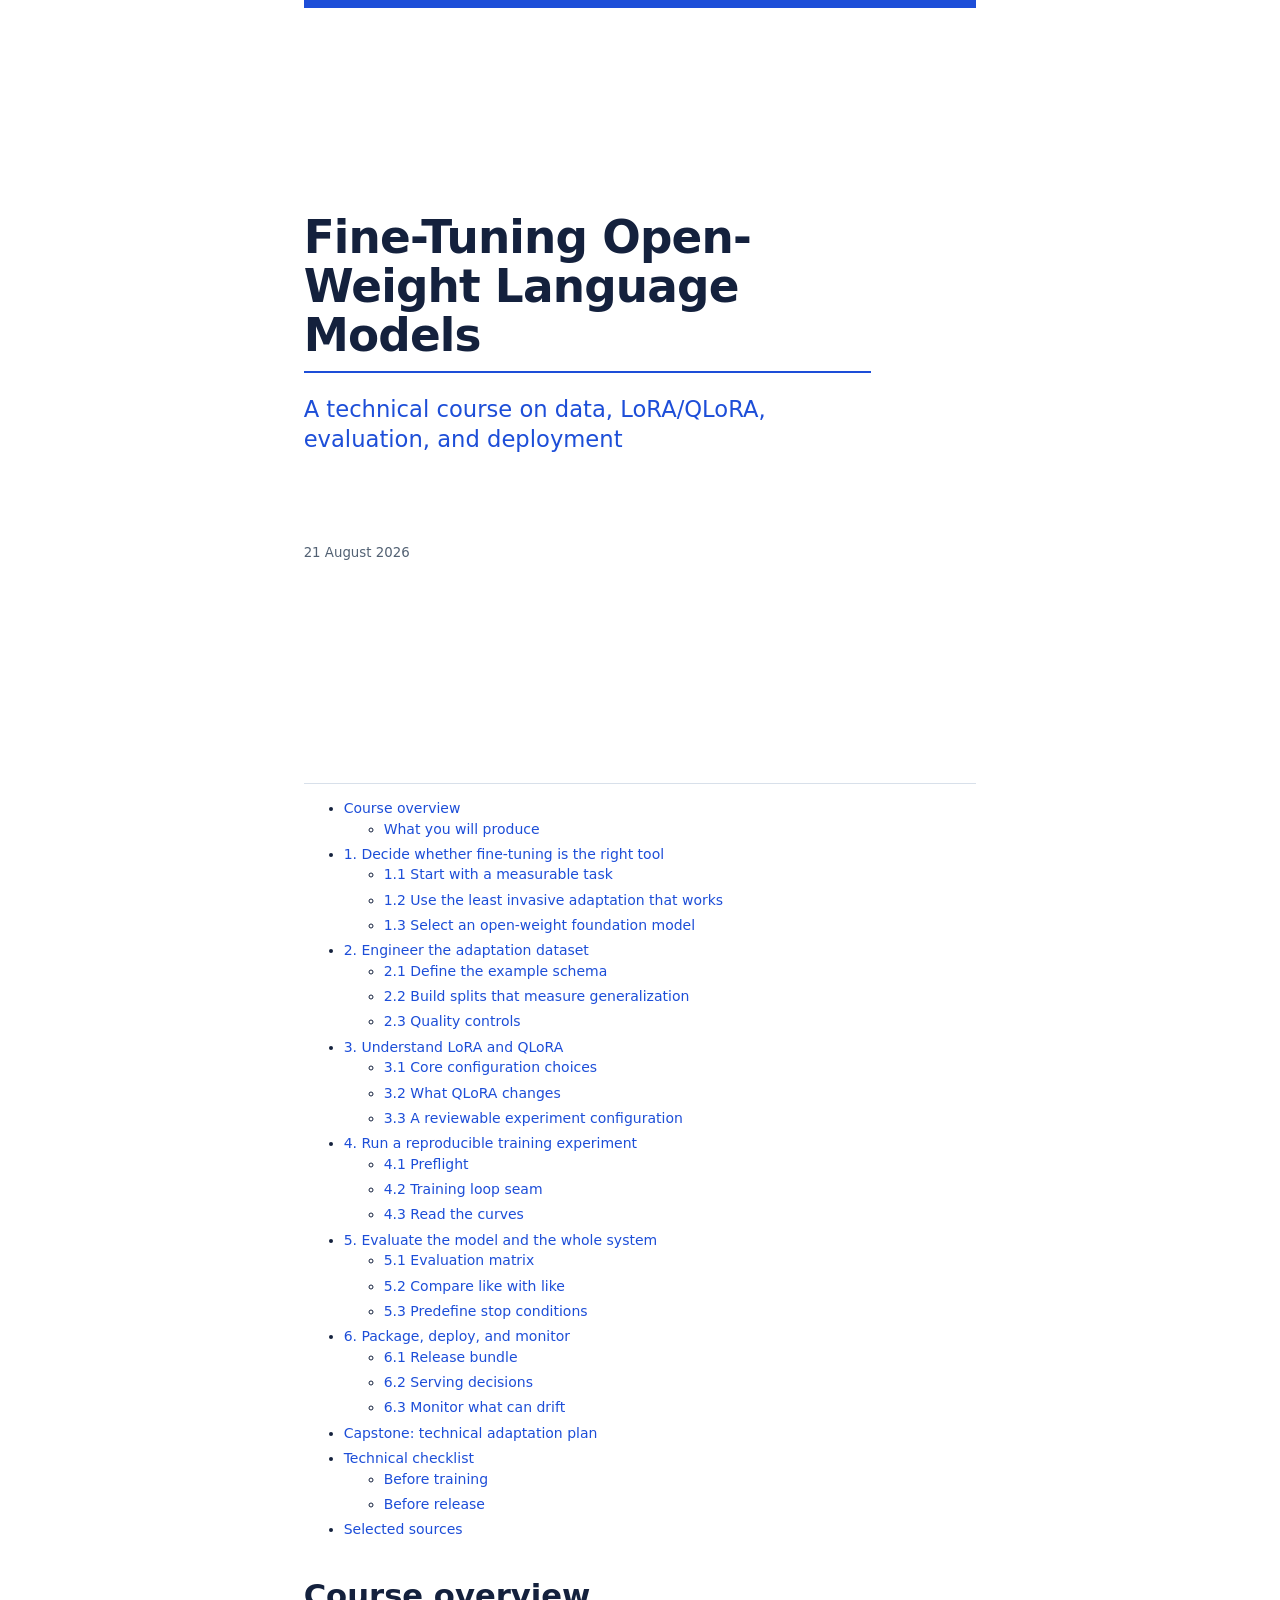
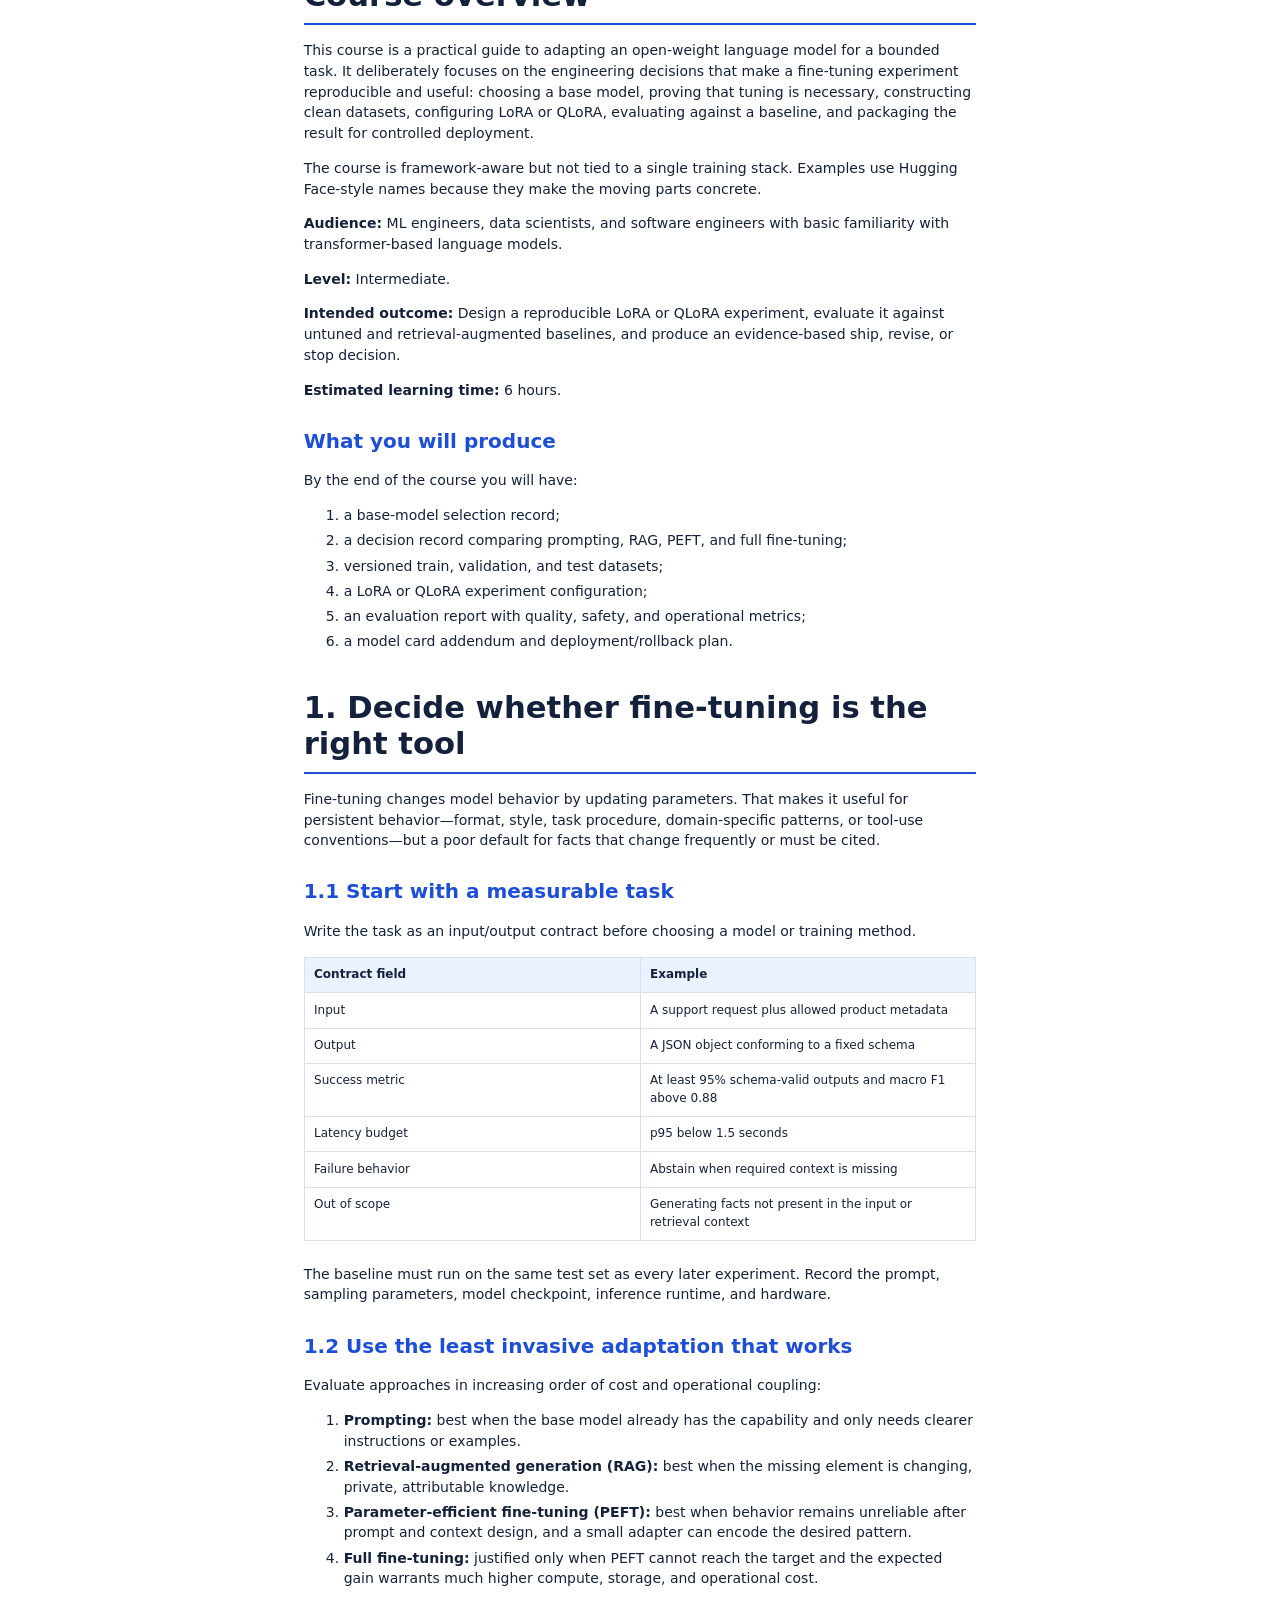
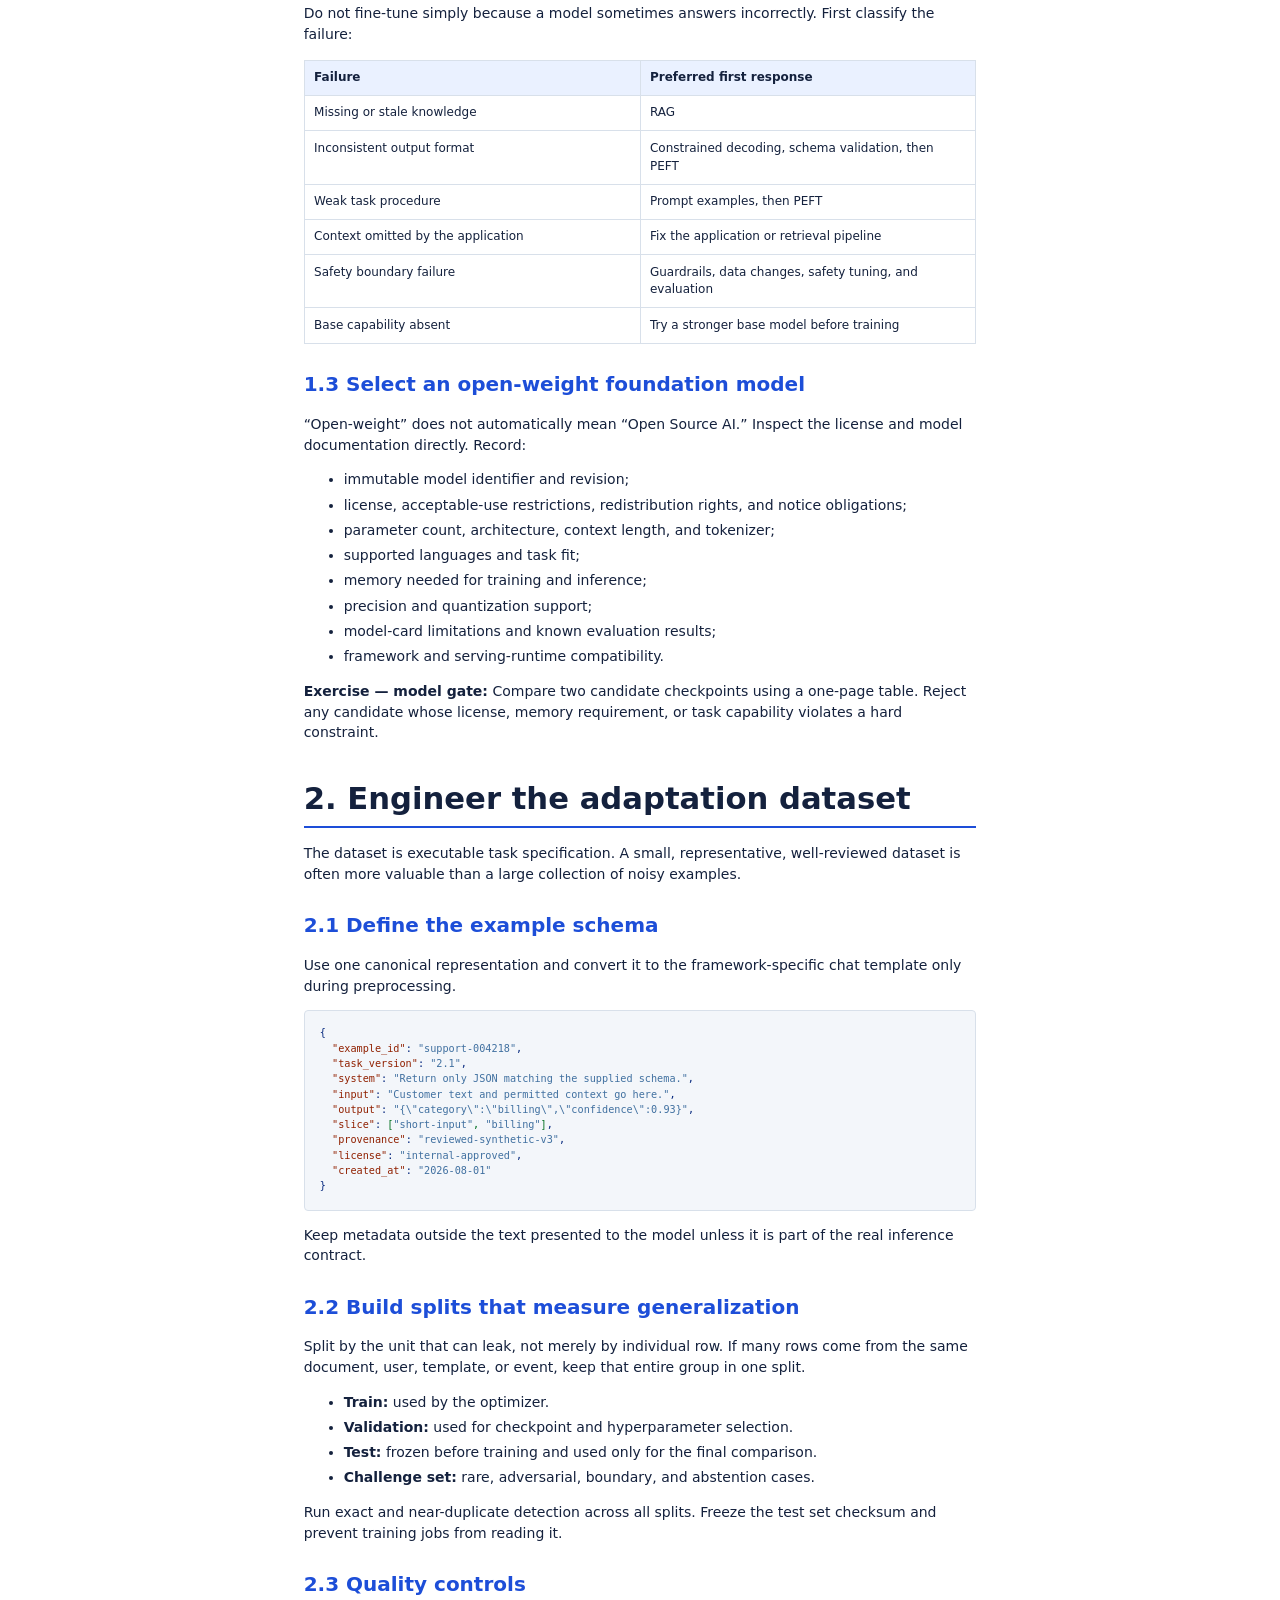
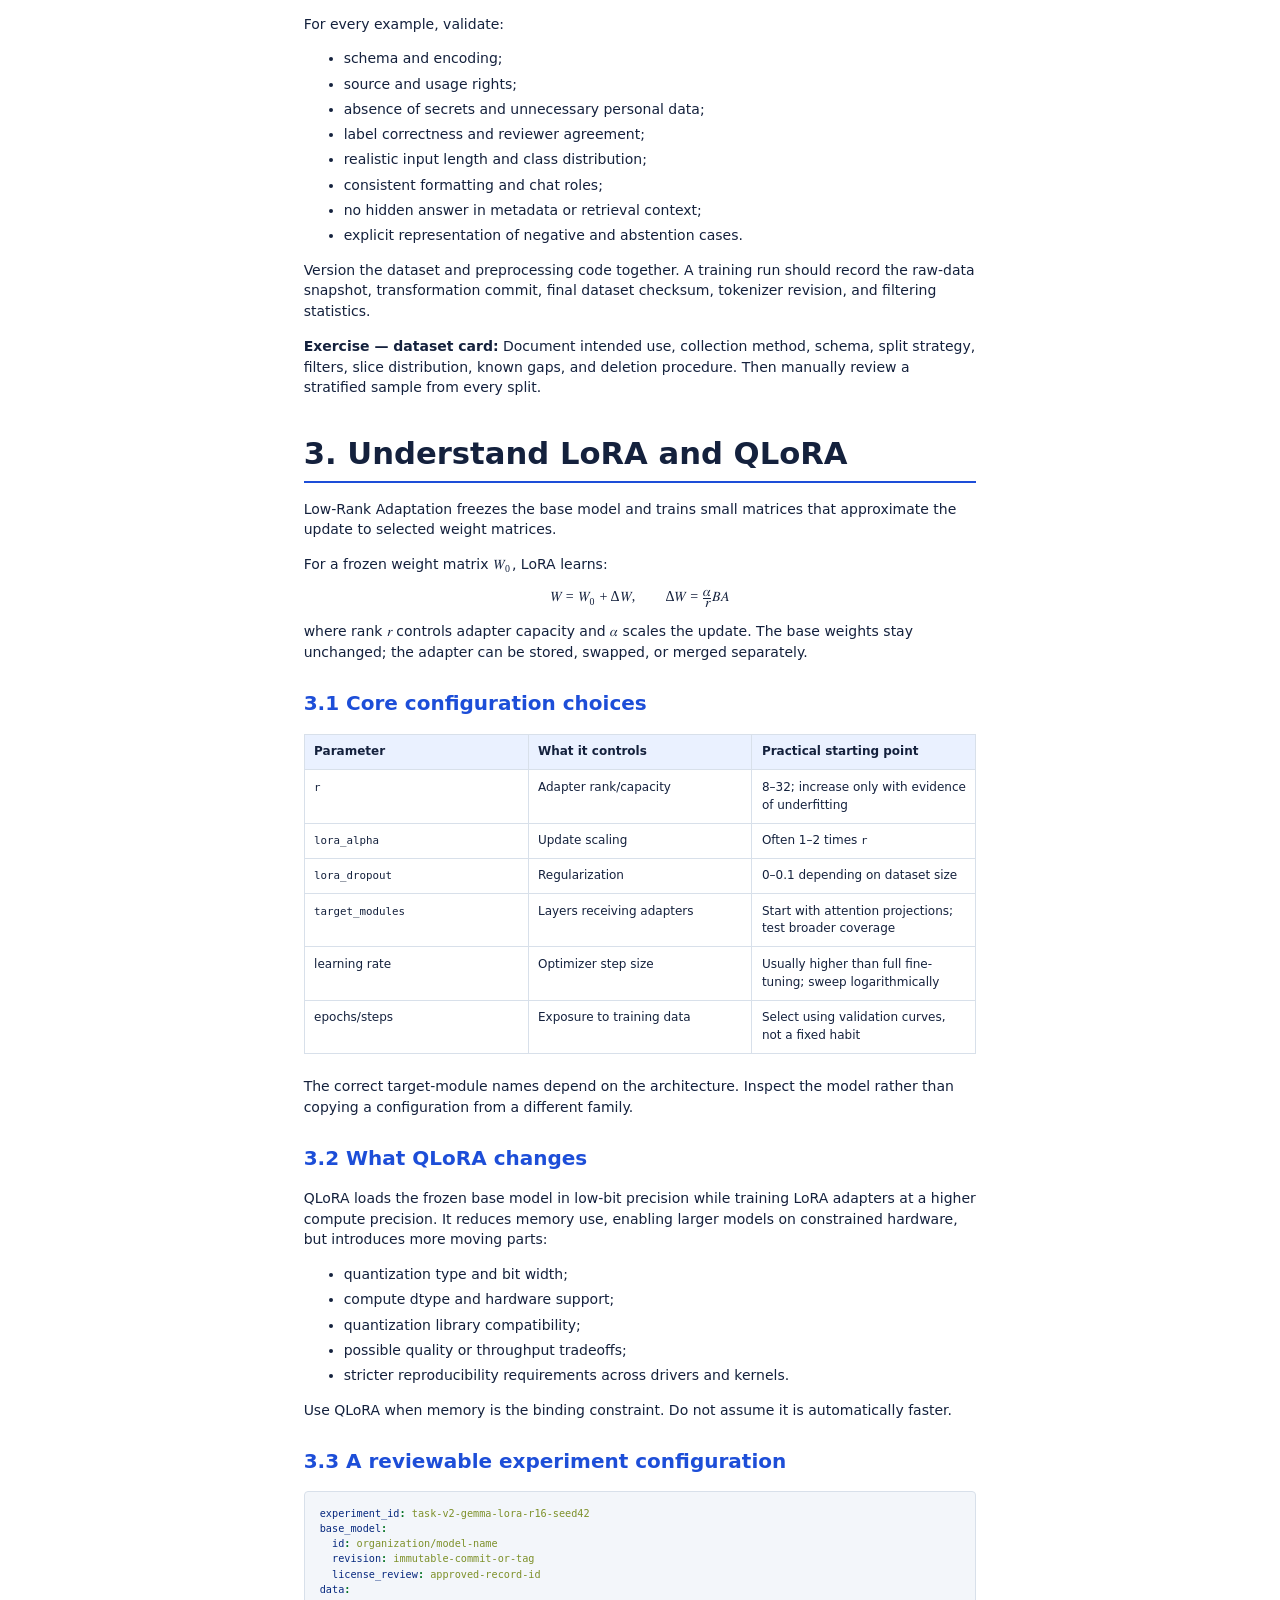
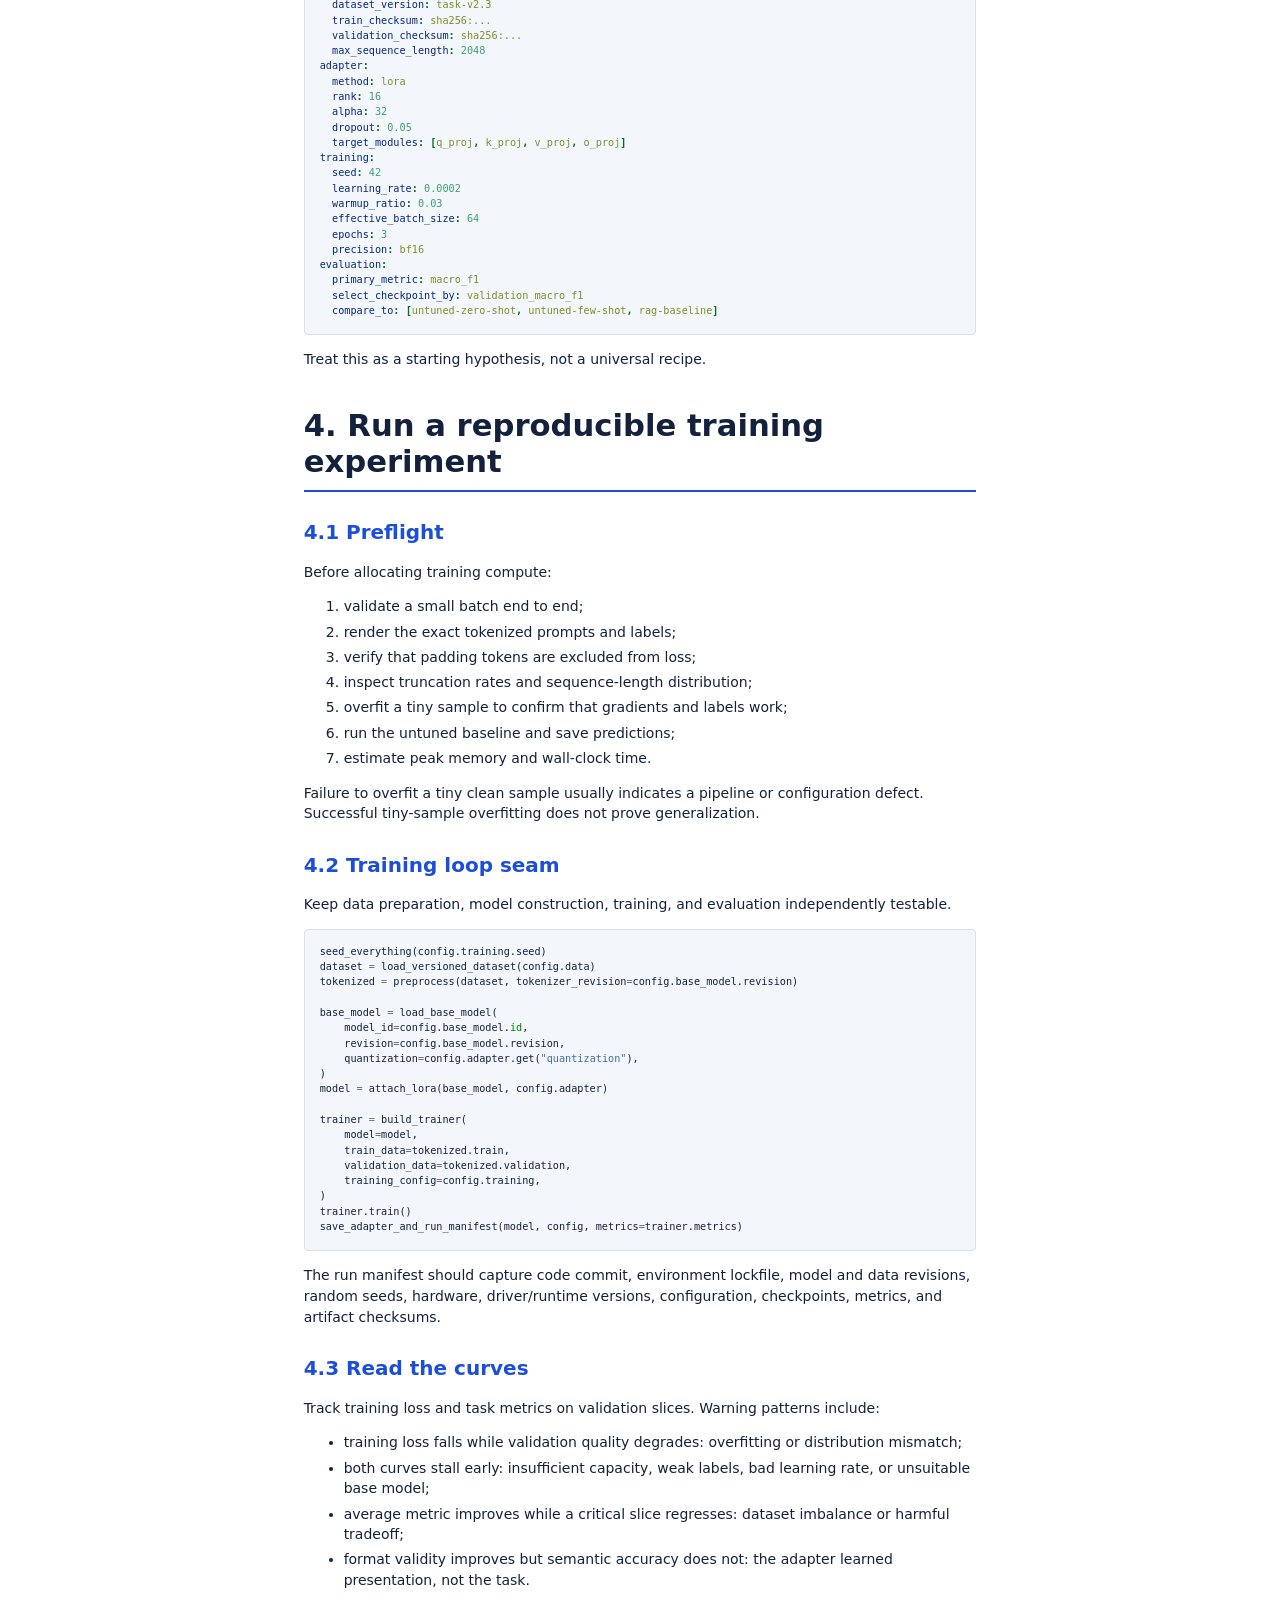
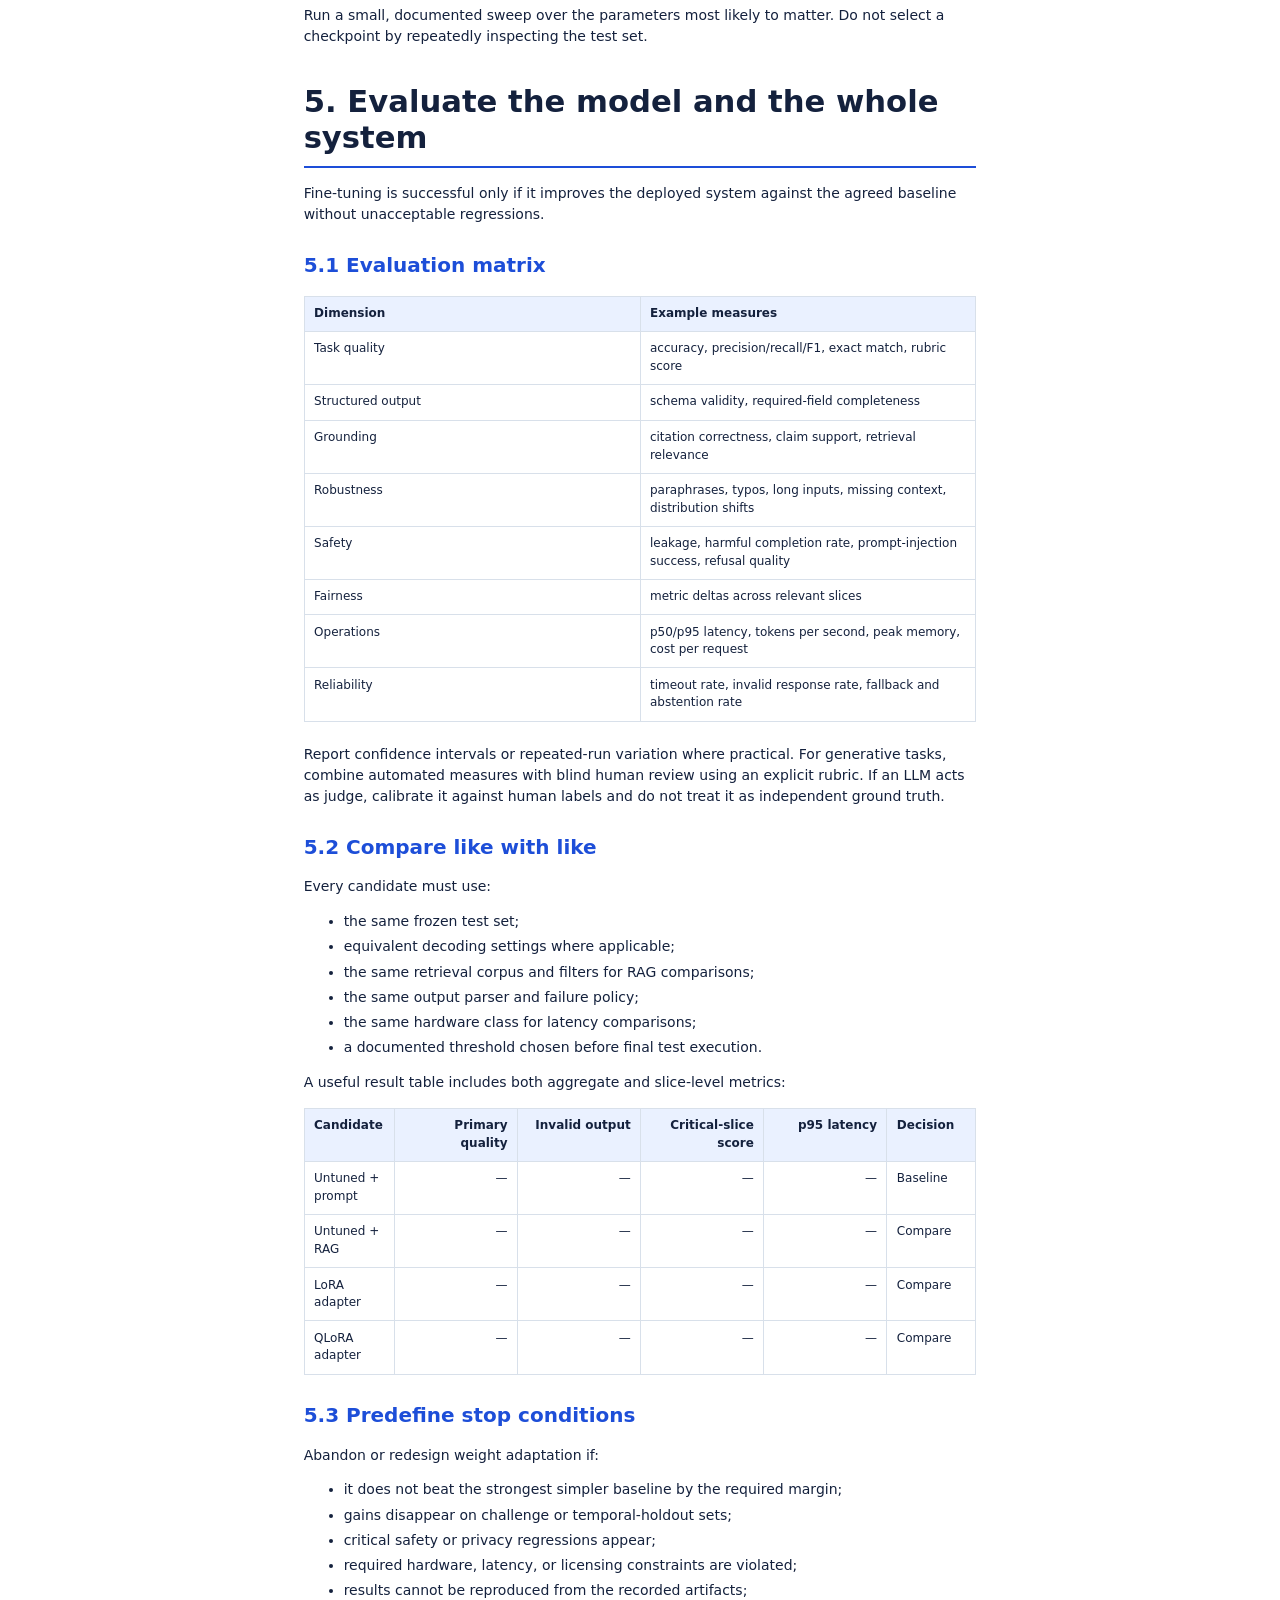
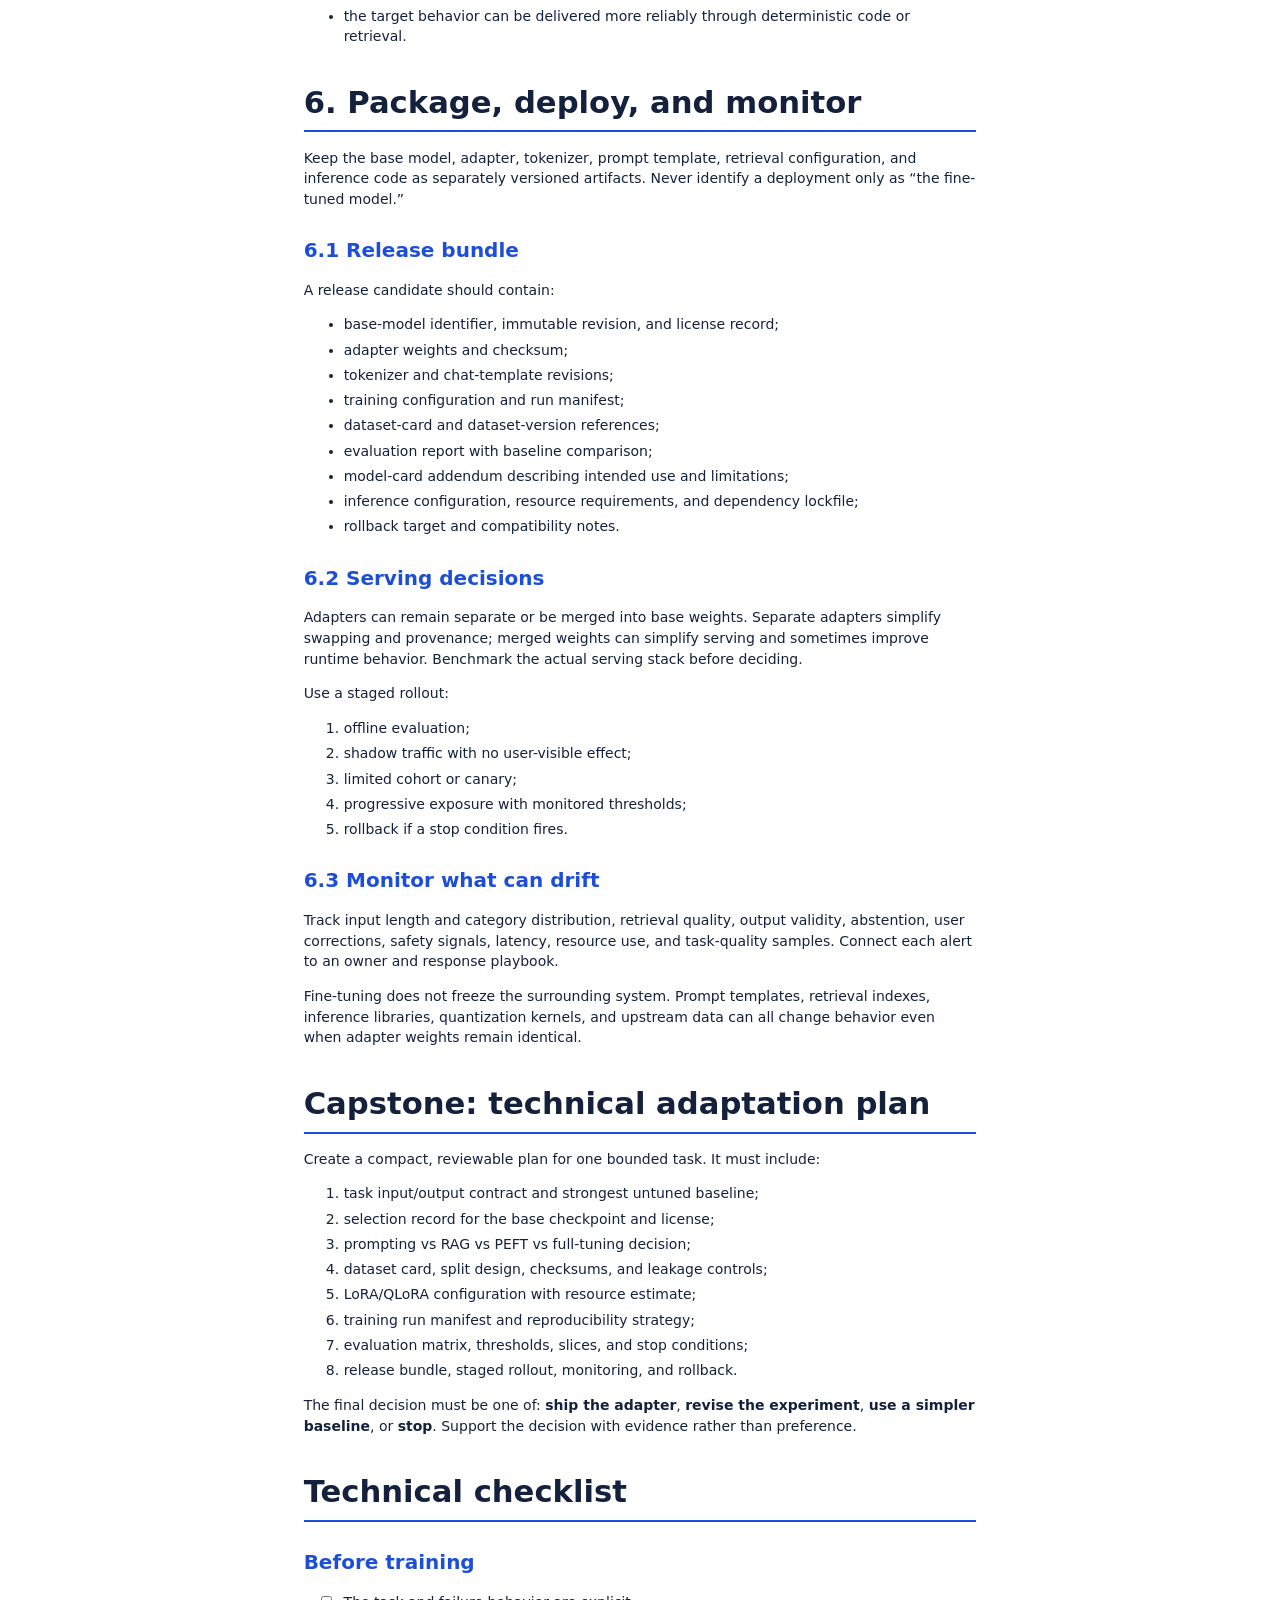
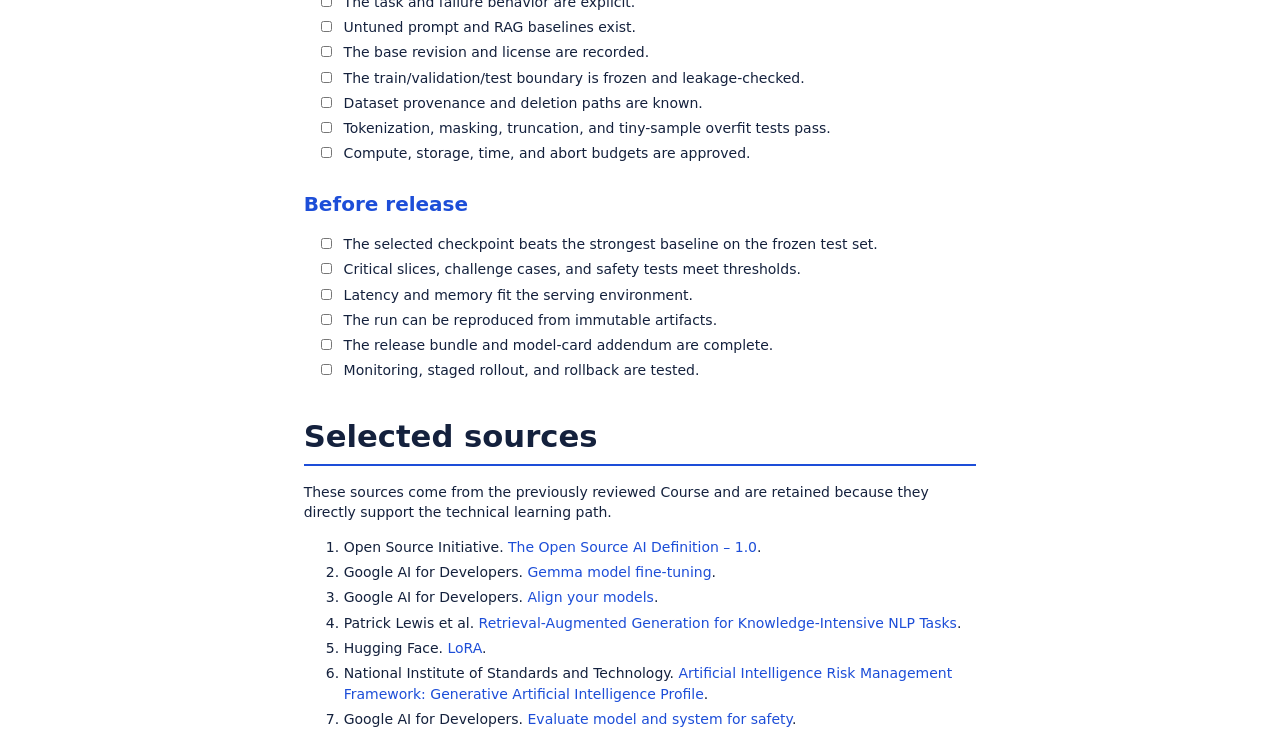
<file: output/custom-open-weight-llm-financial-crime-compliance/fine-tuning-open-weight-models-technical.html>
<!DOCTYPE html>
<html xmlns="http://www.w3.org/1999/xhtml" lang="en-US" xml:lang="en-US">
<head>
  <meta charset="utf-8" />
  <meta name="generator" content="pandoc" />
  <meta name="viewport" content="width=device-width, initial-scale=1.0, user-scalable=yes" />
  <meta name="dcterms.date" content="2026-08-21" />
  <title>FX Learning – Fine-Tuning Open-Weight Language Models</title>
  <style>
    code{white-space: pre-wrap;}
    span.smallcaps{font-variant: small-caps;}
    div.columns{display: flex; gap: min(4vw, 1.5em);}
    div.column{flex: auto; overflow-x: auto;}
    div.hanging-indent{margin-left: 1.5em; text-indent: -1.5em;}
    /* The extra [class] is a hack that increases specificity enough to
       override a similar rule in reveal.js */
    ul.task-list[class]{list-style: none;}
    ul.task-list li input[type="checkbox"] {
      font-size: inherit;
      width: 0.8em;
      margin: 0 0.8em 0.2em -1.6em;
      vertical-align: middle;
    }
    /* CSS for syntax highlighting */
    html { -webkit-text-size-adjust: 100%; }
    pre > code.sourceCode { white-space: pre; position: relative; }
    pre > code.sourceCode > span { display: inline-block; line-height: 1.25; }
    pre > code.sourceCode > span:empty { height: 1.2em; }
    .sourceCode { overflow: visible; }
    code.sourceCode > span { color: inherit; text-decoration: inherit; }
    div.sourceCode { margin: 1em 0; }
    pre.sourceCode { margin: 0; }
    @media screen {
    div.sourceCode { overflow: auto; }
    }
    @media print {
    pre > code.sourceCode { white-space: pre-wrap; }
    pre > code.sourceCode > span { text-indent: -5em; padding-left: 5em; }
    }
    pre.numberSource code
      { counter-reset: source-line 0; }
    pre.numberSource code > span
      { position: relative; left: -4em; counter-increment: source-line; }
    pre.numberSource code > span > a:first-child::before
      { content: counter(source-line);
        position: relative; left: -1em; text-align: right; vertical-align: baseline;
        border: none; display: inline-block;
        -webkit-touch-callout: none; -webkit-user-select: none;
        -khtml-user-select: none; -moz-user-select: none;
        -ms-user-select: none; user-select: none;
        padding: 0 4px; width: 4em;
        color: #aaaaaa;
      }
    pre.numberSource { margin-left: 3em; border-left: 1px solid #aaaaaa;  padding-left: 4px; }
    div.sourceCode
      {   }
    @media screen {
    pre > code.sourceCode > span > a:first-child::before { text-decoration: underline; }
    }
    code span.al { color: #ff0000; font-weight: bold; } /* Alert */
    code span.an { color: #60a0b0; font-weight: bold; font-style: italic; } /* Annotation */
    code span.at { color: #7d9029; } /* Attribute */
    code span.bn { color: #40a070; } /* BaseN */
    code span.bu { color: #008000; } /* BuiltIn */
    code span.cf { color: #007020; font-weight: bold; } /* ControlFlow */
    code span.ch { color: #4070a0; } /* Char */
    code span.cn { color: #880000; } /* Constant */
    code span.co { color: #60a0b0; font-style: italic; } /* Comment */
    code span.cv { color: #60a0b0; font-weight: bold; font-style: italic; } /* CommentVar */
    code span.do { color: #ba2121; font-style: italic; } /* Documentation */
    code span.dt { color: #902000; } /* DataType */
    code span.dv { color: #40a070; } /* DecVal */
    code span.er { color: #ff0000; font-weight: bold; } /* Error */
    code span.ex { } /* Extension */
    code span.fl { color: #40a070; } /* Float */
    code span.fu { color: #06287e; } /* Function */
    code span.im { color: #008000; font-weight: bold; } /* Import */
    code span.in { color: #60a0b0; font-weight: bold; font-style: italic; } /* Information */
    code span.kw { color: #007020; font-weight: bold; } /* Keyword */
    code span.op { color: #666666; } /* Operator */
    code span.ot { color: #007020; } /* Other */
    code span.pp { color: #bc7a00; } /* Preprocessor */
    code span.sc { color: #4070a0; } /* SpecialChar */
    code span.ss { color: #bb6688; } /* SpecialString */
    code span.st { color: #4070a0; } /* String */
    code span.va { color: #19177c; } /* Variable */
    code span.vs { color: #4070a0; } /* VerbatimString */
    code span.wa { color: #60a0b0; font-weight: bold; font-style: italic; } /* Warning */
  </style>
  <link rel="stylesheet" href="technical-course-print.css" />
</head>
<body>
<header id="title-block-header">
<h1 class="title">Fine-Tuning Open-Weight Language Models</h1>
<p class="subtitle">A technical course on data, LoRA/QLoRA, evaluation,
and deployment</p>
<p class="date">21 August 2026</p>
</header>
<nav id="TOC" role="doc-toc">
<ul>
<li><a href="#course-overview" id="toc-course-overview">Course
overview</a>
<ul>
<li><a href="#what-you-will-produce" id="toc-what-you-will-produce">What
you will produce</a></li>
</ul></li>
<li><a href="#decide-whether-fine-tuning-is-the-right-tool"
id="toc-decide-whether-fine-tuning-is-the-right-tool">1. Decide whether
fine-tuning is the right tool</a>
<ul>
<li><a href="#start-with-a-measurable-task"
id="toc-start-with-a-measurable-task">1.1 Start with a measurable
task</a></li>
<li><a href="#use-the-least-invasive-adaptation-that-works"
id="toc-use-the-least-invasive-adaptation-that-works">1.2 Use the least
invasive adaptation that works</a></li>
<li><a href="#select-an-open-weight-foundation-model"
id="toc-select-an-open-weight-foundation-model">1.3 Select an
open-weight foundation model</a></li>
</ul></li>
<li><a href="#engineer-the-adaptation-dataset"
id="toc-engineer-the-adaptation-dataset">2. Engineer the adaptation
dataset</a>
<ul>
<li><a href="#define-the-example-schema"
id="toc-define-the-example-schema">2.1 Define the example
schema</a></li>
<li><a href="#build-splits-that-measure-generalization"
id="toc-build-splits-that-measure-generalization">2.2 Build splits that
measure generalization</a></li>
<li><a href="#quality-controls" id="toc-quality-controls">2.3 Quality
controls</a></li>
</ul></li>
<li><a href="#understand-lora-and-qlora"
id="toc-understand-lora-and-qlora">3. Understand LoRA and QLoRA</a>
<ul>
<li><a href="#core-configuration-choices"
id="toc-core-configuration-choices">3.1 Core configuration
choices</a></li>
<li><a href="#what-qlora-changes" id="toc-what-qlora-changes">3.2 What
QLoRA changes</a></li>
<li><a href="#a-reviewable-experiment-configuration"
id="toc-a-reviewable-experiment-configuration">3.3 A reviewable
experiment configuration</a></li>
</ul></li>
<li><a href="#run-a-reproducible-training-experiment"
id="toc-run-a-reproducible-training-experiment">4. Run a reproducible
training experiment</a>
<ul>
<li><a href="#preflight" id="toc-preflight">4.1 Preflight</a></li>
<li><a href="#training-loop-seam" id="toc-training-loop-seam">4.2
Training loop seam</a></li>
<li><a href="#read-the-curves" id="toc-read-the-curves">4.3 Read the
curves</a></li>
</ul></li>
<li><a href="#evaluate-the-model-and-the-whole-system"
id="toc-evaluate-the-model-and-the-whole-system">5. Evaluate the model
and the whole system</a>
<ul>
<li><a href="#evaluation-matrix" id="toc-evaluation-matrix">5.1
Evaluation matrix</a></li>
<li><a href="#compare-like-with-like"
id="toc-compare-like-with-like">5.2 Compare like with like</a></li>
<li><a href="#predefine-stop-conditions"
id="toc-predefine-stop-conditions">5.3 Predefine stop
conditions</a></li>
</ul></li>
<li><a href="#package-deploy-and-monitor"
id="toc-package-deploy-and-monitor">6. Package, deploy, and monitor</a>
<ul>
<li><a href="#release-bundle" id="toc-release-bundle">6.1 Release
bundle</a></li>
<li><a href="#serving-decisions" id="toc-serving-decisions">6.2 Serving
decisions</a></li>
<li><a href="#monitor-what-can-drift"
id="toc-monitor-what-can-drift">6.3 Monitor what can drift</a></li>
</ul></li>
<li><a href="#capstone-technical-adaptation-plan"
id="toc-capstone-technical-adaptation-plan">Capstone: technical
adaptation plan</a></li>
<li><a href="#technical-checklist"
id="toc-technical-checklist">Technical checklist</a>
<ul>
<li><a href="#before-training" id="toc-before-training">Before
training</a></li>
<li><a href="#before-release" id="toc-before-release">Before
release</a></li>
</ul></li>
<li><a href="#selected-sources" id="toc-selected-sources">Selected
sources</a></li>
</ul>
</nav>
<h1 id="course-overview">Course overview</h1>
<p>This course is a practical guide to adapting an open-weight language
model for a bounded task. It deliberately focuses on the engineering
decisions that make a fine-tuning experiment reproducible and useful:
choosing a base model, proving that tuning is necessary, constructing
clean datasets, configuring LoRA or QLoRA, evaluating against a
baseline, and packaging the result for controlled deployment.</p>
<p>The course is framework-aware but not tied to a single training
stack. Examples use Hugging Face-style names because they make the
moving parts concrete.</p>
<p><strong>Audience:</strong> ML engineers, data scientists, and
software engineers with basic familiarity with transformer-based
language models.</p>
<p><strong>Level:</strong> Intermediate.</p>
<p><strong>Intended outcome:</strong> Design a reproducible LoRA or
QLoRA experiment, evaluate it against untuned and retrieval-augmented
baselines, and produce an evidence-based ship, revise, or stop
decision.</p>
<p><strong>Estimated learning time:</strong> 6 hours.</p>
<h2 id="what-you-will-produce">What you will produce</h2>
<p>By the end of the course you will have:</p>
<ol type="1">
<li>a base-model selection record;</li>
<li>a decision record comparing prompting, RAG, PEFT, and full
fine-tuning;</li>
<li>versioned train, validation, and test datasets;</li>
<li>a LoRA or QLoRA experiment configuration;</li>
<li>an evaluation report with quality, safety, and operational
metrics;</li>
<li>a model card addendum and deployment/rollback plan.</li>
</ol>
<h1 id="decide-whether-fine-tuning-is-the-right-tool">1. Decide whether
fine-tuning is the right tool</h1>
<p>Fine-tuning changes model behavior by updating parameters. That makes
it useful for persistent behavior—format, style, task procedure,
domain-specific patterns, or tool-use conventions—but a poor default for
facts that change frequently or must be cited.</p>
<h2 id="start-with-a-measurable-task">1.1 Start with a measurable
task</h2>
<p>Write the task as an input/output contract before choosing a model or
training method.</p>
<table>
<colgroup>
<col style="width: 50%" />
<col style="width: 50%" />
</colgroup>
<thead>
<tr>
<th>Contract field</th>
<th>Example</th>
</tr>
</thead>
<tbody>
<tr>
<td>Input</td>
<td>A support request plus allowed product metadata</td>
</tr>
<tr>
<td>Output</td>
<td>A JSON object conforming to a fixed schema</td>
</tr>
<tr>
<td>Success metric</td>
<td>At least 95% schema-valid outputs and macro F1 above 0.88</td>
</tr>
<tr>
<td>Latency budget</td>
<td>p95 below 1.5 seconds</td>
</tr>
<tr>
<td>Failure behavior</td>
<td>Abstain when required context is missing</td>
</tr>
<tr>
<td>Out of scope</td>
<td>Generating facts not present in the input or retrieval context</td>
</tr>
</tbody>
</table>
<p>The baseline must run on the same test set as every later experiment.
Record the prompt, sampling parameters, model checkpoint, inference
runtime, and hardware.</p>
<h2 id="use-the-least-invasive-adaptation-that-works">1.2 Use the least
invasive adaptation that works</h2>
<p>Evaluate approaches in increasing order of cost and operational
coupling:</p>
<ol type="1">
<li><strong>Prompting:</strong> best when the base model already has the
capability and only needs clearer instructions or examples.</li>
<li><strong>Retrieval-augmented generation (RAG):</strong> best when the
missing element is changing, private, attributable knowledge.</li>
<li><strong>Parameter-efficient fine-tuning (PEFT):</strong> best when
behavior remains unreliable after prompt and context design, and a small
adapter can encode the desired pattern.</li>
<li><strong>Full fine-tuning:</strong> justified only when PEFT cannot
reach the target and the expected gain warrants much higher compute,
storage, and operational cost.</li>
</ol>
<p>Do not fine-tune simply because a model sometimes answers
incorrectly. First classify the failure:</p>
<table>
<colgroup>
<col style="width: 50%" />
<col style="width: 50%" />
</colgroup>
<thead>
<tr>
<th>Failure</th>
<th>Preferred first response</th>
</tr>
</thead>
<tbody>
<tr>
<td>Missing or stale knowledge</td>
<td>RAG</td>
</tr>
<tr>
<td>Inconsistent output format</td>
<td>Constrained decoding, schema validation, then PEFT</td>
</tr>
<tr>
<td>Weak task procedure</td>
<td>Prompt examples, then PEFT</td>
</tr>
<tr>
<td>Context omitted by the application</td>
<td>Fix the application or retrieval pipeline</td>
</tr>
<tr>
<td>Safety boundary failure</td>
<td>Guardrails, data changes, safety tuning, and evaluation</td>
</tr>
<tr>
<td>Base capability absent</td>
<td>Try a stronger base model before training</td>
</tr>
</tbody>
</table>
<h2 id="select-an-open-weight-foundation-model">1.3 Select an
open-weight foundation model</h2>
<p>“Open-weight” does not automatically mean “Open Source AI.” Inspect
the license and model documentation directly. Record:</p>
<ul>
<li>immutable model identifier and revision;</li>
<li>license, acceptable-use restrictions, redistribution rights, and
notice obligations;</li>
<li>parameter count, architecture, context length, and tokenizer;</li>
<li>supported languages and task fit;</li>
<li>memory needed for training and inference;</li>
<li>precision and quantization support;</li>
<li>model-card limitations and known evaluation results;</li>
<li>framework and serving-runtime compatibility.</li>
</ul>
<p><strong>Exercise — model gate:</strong> Compare two candidate
checkpoints using a one-page table. Reject any candidate whose license,
memory requirement, or task capability violates a hard constraint.</p>
<h1 id="engineer-the-adaptation-dataset">2. Engineer the adaptation
dataset</h1>
<p>The dataset is executable task specification. A small,
representative, well-reviewed dataset is often more valuable than a
large collection of noisy examples.</p>
<h2 id="define-the-example-schema">2.1 Define the example schema</h2>
<p>Use one canonical representation and convert it to the
framework-specific chat template only during preprocessing.</p>
<div class="sourceCode" id="cb1"><pre
class="sourceCode json"><code class="sourceCode json"><span id="cb1-1"><a href="#cb1-1" aria-hidden="true" tabindex="-1"></a><span class="fu">{</span></span>
<span id="cb1-2"><a href="#cb1-2" aria-hidden="true" tabindex="-1"></a>  <span class="dt">&quot;example_id&quot;</span><span class="fu">:</span> <span class="st">&quot;support-004218&quot;</span><span class="fu">,</span></span>
<span id="cb1-3"><a href="#cb1-3" aria-hidden="true" tabindex="-1"></a>  <span class="dt">&quot;task_version&quot;</span><span class="fu">:</span> <span class="st">&quot;2.1&quot;</span><span class="fu">,</span></span>
<span id="cb1-4"><a href="#cb1-4" aria-hidden="true" tabindex="-1"></a>  <span class="dt">&quot;system&quot;</span><span class="fu">:</span> <span class="st">&quot;Return only JSON matching the supplied schema.&quot;</span><span class="fu">,</span></span>
<span id="cb1-5"><a href="#cb1-5" aria-hidden="true" tabindex="-1"></a>  <span class="dt">&quot;input&quot;</span><span class="fu">:</span> <span class="st">&quot;Customer text and permitted context go here.&quot;</span><span class="fu">,</span></span>
<span id="cb1-6"><a href="#cb1-6" aria-hidden="true" tabindex="-1"></a>  <span class="dt">&quot;output&quot;</span><span class="fu">:</span> <span class="st">&quot;{</span><span class="ch">\&quot;</span><span class="st">category</span><span class="ch">\&quot;</span><span class="st">:</span><span class="ch">\&quot;</span><span class="st">billing</span><span class="ch">\&quot;</span><span class="st">,</span><span class="ch">\&quot;</span><span class="st">confidence</span><span class="ch">\&quot;</span><span class="st">:0.93}&quot;</span><span class="fu">,</span></span>
<span id="cb1-7"><a href="#cb1-7" aria-hidden="true" tabindex="-1"></a>  <span class="dt">&quot;slice&quot;</span><span class="fu">:</span> <span class="ot">[</span><span class="st">&quot;short-input&quot;</span><span class="ot">,</span> <span class="st">&quot;billing&quot;</span><span class="ot">]</span><span class="fu">,</span></span>
<span id="cb1-8"><a href="#cb1-8" aria-hidden="true" tabindex="-1"></a>  <span class="dt">&quot;provenance&quot;</span><span class="fu">:</span> <span class="st">&quot;reviewed-synthetic-v3&quot;</span><span class="fu">,</span></span>
<span id="cb1-9"><a href="#cb1-9" aria-hidden="true" tabindex="-1"></a>  <span class="dt">&quot;license&quot;</span><span class="fu">:</span> <span class="st">&quot;internal-approved&quot;</span><span class="fu">,</span></span>
<span id="cb1-10"><a href="#cb1-10" aria-hidden="true" tabindex="-1"></a>  <span class="dt">&quot;created_at&quot;</span><span class="fu">:</span> <span class="st">&quot;2026-08-01&quot;</span></span>
<span id="cb1-11"><a href="#cb1-11" aria-hidden="true" tabindex="-1"></a><span class="fu">}</span></span></code></pre></div>
<p>Keep metadata outside the text presented to the model unless it is
part of the real inference contract.</p>
<h2 id="build-splits-that-measure-generalization">2.2 Build splits that
measure generalization</h2>
<p>Split by the unit that can leak, not merely by individual row. If
many rows come from the same document, user, template, or event, keep
that entire group in one split.</p>
<ul>
<li><strong>Train:</strong> used by the optimizer.</li>
<li><strong>Validation:</strong> used for checkpoint and hyperparameter
selection.</li>
<li><strong>Test:</strong> frozen before training and used only for the
final comparison.</li>
<li><strong>Challenge set:</strong> rare, adversarial, boundary, and
abstention cases.</li>
</ul>
<p>Run exact and near-duplicate detection across all splits. Freeze the
test set checksum and prevent training jobs from reading it.</p>
<h2 id="quality-controls">2.3 Quality controls</h2>
<p>For every example, validate:</p>
<ul>
<li>schema and encoding;</li>
<li>source and usage rights;</li>
<li>absence of secrets and unnecessary personal data;</li>
<li>label correctness and reviewer agreement;</li>
<li>realistic input length and class distribution;</li>
<li>consistent formatting and chat roles;</li>
<li>no hidden answer in metadata or retrieval context;</li>
<li>explicit representation of negative and abstention cases.</li>
</ul>
<p>Version the dataset and preprocessing code together. A training run
should record the raw-data snapshot, transformation commit, final
dataset checksum, tokenizer revision, and filtering statistics.</p>
<p><strong>Exercise — dataset card:</strong> Document intended use,
collection method, schema, split strategy, filters, slice distribution,
known gaps, and deletion procedure. Then manually review a stratified
sample from every split.</p>
<h1 id="understand-lora-and-qlora">3. Understand LoRA and QLoRA</h1>
<p>Low-Rank Adaptation freezes the base model and trains small matrices
that approximate the update to selected weight matrices.</p>
<p>For a frozen weight matrix
<math display="inline" xmlns="http://www.w3.org/1998/Math/MathML"><semantics><msub><mi>W</mi><mn>0</mn></msub><annotation encoding="application/x-tex">W_0</annotation></semantics></math>,
LoRA learns:</p>
<p><math display="block" xmlns="http://www.w3.org/1998/Math/MathML"><semantics><mrow><mi>W</mi><mo>=</mo><msub><mi>W</mi><mn>0</mn></msub><mo>+</mo><mi mathvariant="normal">Δ</mi><mi>W</mi><mo>,</mo><mspace width="2.0em"></mspace><mi mathvariant="normal">Δ</mi><mi>W</mi><mo>=</mo><mfrac><mi>α</mi><mi>r</mi></mfrac><mi>B</mi><mi>A</mi></mrow><annotation encoding="application/x-tex">
W = W_0 + \Delta W, \qquad \Delta W = \frac{\alpha}{r}BA
</annotation></semantics></math></p>
<p>where rank
<math display="inline" xmlns="http://www.w3.org/1998/Math/MathML"><semantics><mi>r</mi><annotation encoding="application/x-tex">r</annotation></semantics></math>
controls adapter capacity and
<math display="inline" xmlns="http://www.w3.org/1998/Math/MathML"><semantics><mi>α</mi><annotation encoding="application/x-tex">\alpha</annotation></semantics></math>
scales the update. The base weights stay unchanged; the adapter can be
stored, swapped, or merged separately.</p>
<h2 id="core-configuration-choices">3.1 Core configuration choices</h2>
<table>
<colgroup>
<col style="width: 33%" />
<col style="width: 33%" />
<col style="width: 33%" />
</colgroup>
<thead>
<tr>
<th>Parameter</th>
<th>What it controls</th>
<th>Practical starting point</th>
</tr>
</thead>
<tbody>
<tr>
<td><code>r</code></td>
<td>Adapter rank/capacity</td>
<td>8–32; increase only with evidence of underfitting</td>
</tr>
<tr>
<td><code>lora_alpha</code></td>
<td>Update scaling</td>
<td>Often 1–2 times <code>r</code></td>
</tr>
<tr>
<td><code>lora_dropout</code></td>
<td>Regularization</td>
<td>0–0.1 depending on dataset size</td>
</tr>
<tr>
<td><code>target_modules</code></td>
<td>Layers receiving adapters</td>
<td>Start with attention projections; test broader coverage</td>
</tr>
<tr>
<td>learning rate</td>
<td>Optimizer step size</td>
<td>Usually higher than full fine-tuning; sweep logarithmically</td>
</tr>
<tr>
<td>epochs/steps</td>
<td>Exposure to training data</td>
<td>Select using validation curves, not a fixed habit</td>
</tr>
</tbody>
</table>
<p>The correct target-module names depend on the architecture. Inspect
the model rather than copying a configuration from a different
family.</p>
<h2 id="what-qlora-changes">3.2 What QLoRA changes</h2>
<p>QLoRA loads the frozen base model in low-bit precision while training
LoRA adapters at a higher compute precision. It reduces memory use,
enabling larger models on constrained hardware, but introduces more
moving parts:</p>
<ul>
<li>quantization type and bit width;</li>
<li>compute dtype and hardware support;</li>
<li>quantization library compatibility;</li>
<li>possible quality or throughput tradeoffs;</li>
<li>stricter reproducibility requirements across drivers and
kernels.</li>
</ul>
<p>Use QLoRA when memory is the binding constraint. Do not assume it is
automatically faster.</p>
<h2 id="a-reviewable-experiment-configuration">3.3 A reviewable
experiment configuration</h2>
<div class="sourceCode" id="cb2"><pre
class="sourceCode yaml"><code class="sourceCode yaml"><span id="cb2-1"><a href="#cb2-1" aria-hidden="true" tabindex="-1"></a><span class="fu">experiment_id</span><span class="kw">:</span><span class="at"> task-v2-gemma-lora-r16-seed42</span></span>
<span id="cb2-2"><a href="#cb2-2" aria-hidden="true" tabindex="-1"></a><span class="fu">base_model</span><span class="kw">:</span></span>
<span id="cb2-3"><a href="#cb2-3" aria-hidden="true" tabindex="-1"></a><span class="at">  </span><span class="fu">id</span><span class="kw">:</span><span class="at"> organization/model-name</span></span>
<span id="cb2-4"><a href="#cb2-4" aria-hidden="true" tabindex="-1"></a><span class="at">  </span><span class="fu">revision</span><span class="kw">:</span><span class="at"> immutable-commit-or-tag</span></span>
<span id="cb2-5"><a href="#cb2-5" aria-hidden="true" tabindex="-1"></a><span class="at">  </span><span class="fu">license_review</span><span class="kw">:</span><span class="at"> approved-record-id</span></span>
<span id="cb2-6"><a href="#cb2-6" aria-hidden="true" tabindex="-1"></a><span class="fu">data</span><span class="kw">:</span></span>
<span id="cb2-7"><a href="#cb2-7" aria-hidden="true" tabindex="-1"></a><span class="at">  </span><span class="fu">dataset_version</span><span class="kw">:</span><span class="at"> task-v2.3</span></span>
<span id="cb2-8"><a href="#cb2-8" aria-hidden="true" tabindex="-1"></a><span class="at">  </span><span class="fu">train_checksum</span><span class="kw">:</span><span class="at"> sha256:...</span></span>
<span id="cb2-9"><a href="#cb2-9" aria-hidden="true" tabindex="-1"></a><span class="at">  </span><span class="fu">validation_checksum</span><span class="kw">:</span><span class="at"> sha256:...</span></span>
<span id="cb2-10"><a href="#cb2-10" aria-hidden="true" tabindex="-1"></a><span class="at">  </span><span class="fu">max_sequence_length</span><span class="kw">:</span><span class="at"> </span><span class="dv">2048</span></span>
<span id="cb2-11"><a href="#cb2-11" aria-hidden="true" tabindex="-1"></a><span class="fu">adapter</span><span class="kw">:</span></span>
<span id="cb2-12"><a href="#cb2-12" aria-hidden="true" tabindex="-1"></a><span class="at">  </span><span class="fu">method</span><span class="kw">:</span><span class="at"> lora</span></span>
<span id="cb2-13"><a href="#cb2-13" aria-hidden="true" tabindex="-1"></a><span class="at">  </span><span class="fu">rank</span><span class="kw">:</span><span class="at"> </span><span class="dv">16</span></span>
<span id="cb2-14"><a href="#cb2-14" aria-hidden="true" tabindex="-1"></a><span class="at">  </span><span class="fu">alpha</span><span class="kw">:</span><span class="at"> </span><span class="dv">32</span></span>
<span id="cb2-15"><a href="#cb2-15" aria-hidden="true" tabindex="-1"></a><span class="at">  </span><span class="fu">dropout</span><span class="kw">:</span><span class="at"> </span><span class="fl">0.05</span></span>
<span id="cb2-16"><a href="#cb2-16" aria-hidden="true" tabindex="-1"></a><span class="at">  </span><span class="fu">target_modules</span><span class="kw">:</span><span class="at"> </span><span class="kw">[</span><span class="at">q_proj</span><span class="kw">,</span><span class="at"> k_proj</span><span class="kw">,</span><span class="at"> v_proj</span><span class="kw">,</span><span class="at"> o_proj</span><span class="kw">]</span></span>
<span id="cb2-17"><a href="#cb2-17" aria-hidden="true" tabindex="-1"></a><span class="fu">training</span><span class="kw">:</span></span>
<span id="cb2-18"><a href="#cb2-18" aria-hidden="true" tabindex="-1"></a><span class="at">  </span><span class="fu">seed</span><span class="kw">:</span><span class="at"> </span><span class="dv">42</span></span>
<span id="cb2-19"><a href="#cb2-19" aria-hidden="true" tabindex="-1"></a><span class="at">  </span><span class="fu">learning_rate</span><span class="kw">:</span><span class="at"> </span><span class="fl">0.0002</span></span>
<span id="cb2-20"><a href="#cb2-20" aria-hidden="true" tabindex="-1"></a><span class="at">  </span><span class="fu">warmup_ratio</span><span class="kw">:</span><span class="at"> </span><span class="fl">0.03</span></span>
<span id="cb2-21"><a href="#cb2-21" aria-hidden="true" tabindex="-1"></a><span class="at">  </span><span class="fu">effective_batch_size</span><span class="kw">:</span><span class="at"> </span><span class="dv">64</span></span>
<span id="cb2-22"><a href="#cb2-22" aria-hidden="true" tabindex="-1"></a><span class="at">  </span><span class="fu">epochs</span><span class="kw">:</span><span class="at"> </span><span class="dv">3</span></span>
<span id="cb2-23"><a href="#cb2-23" aria-hidden="true" tabindex="-1"></a><span class="at">  </span><span class="fu">precision</span><span class="kw">:</span><span class="at"> bf16</span></span>
<span id="cb2-24"><a href="#cb2-24" aria-hidden="true" tabindex="-1"></a><span class="fu">evaluation</span><span class="kw">:</span></span>
<span id="cb2-25"><a href="#cb2-25" aria-hidden="true" tabindex="-1"></a><span class="at">  </span><span class="fu">primary_metric</span><span class="kw">:</span><span class="at"> macro_f1</span></span>
<span id="cb2-26"><a href="#cb2-26" aria-hidden="true" tabindex="-1"></a><span class="at">  </span><span class="fu">select_checkpoint_by</span><span class="kw">:</span><span class="at"> validation_macro_f1</span></span>
<span id="cb2-27"><a href="#cb2-27" aria-hidden="true" tabindex="-1"></a><span class="at">  </span><span class="fu">compare_to</span><span class="kw">:</span><span class="at"> </span><span class="kw">[</span><span class="at">untuned-zero-shot</span><span class="kw">,</span><span class="at"> untuned-few-shot</span><span class="kw">,</span><span class="at"> rag-baseline</span><span class="kw">]</span></span></code></pre></div>
<p>Treat this as a starting hypothesis, not a universal recipe.</p>
<h1 id="run-a-reproducible-training-experiment">4. Run a reproducible
training experiment</h1>
<h2 id="preflight">4.1 Preflight</h2>
<p>Before allocating training compute:</p>
<ol type="1">
<li>validate a small batch end to end;</li>
<li>render the exact tokenized prompts and labels;</li>
<li>verify that padding tokens are excluded from loss;</li>
<li>inspect truncation rates and sequence-length distribution;</li>
<li>overfit a tiny sample to confirm that gradients and labels
work;</li>
<li>run the untuned baseline and save predictions;</li>
<li>estimate peak memory and wall-clock time.</li>
</ol>
<p>Failure to overfit a tiny clean sample usually indicates a pipeline
or configuration defect. Successful tiny-sample overfitting does not
prove generalization.</p>
<h2 id="training-loop-seam">4.2 Training loop seam</h2>
<p>Keep data preparation, model construction, training, and evaluation
independently testable.</p>
<div class="sourceCode" id="cb3"><pre
class="sourceCode python"><code class="sourceCode python"><span id="cb3-1"><a href="#cb3-1" aria-hidden="true" tabindex="-1"></a>seed_everything(config.training.seed)</span>
<span id="cb3-2"><a href="#cb3-2" aria-hidden="true" tabindex="-1"></a>dataset <span class="op">=</span> load_versioned_dataset(config.data)</span>
<span id="cb3-3"><a href="#cb3-3" aria-hidden="true" tabindex="-1"></a>tokenized <span class="op">=</span> preprocess(dataset, tokenizer_revision<span class="op">=</span>config.base_model.revision)</span>
<span id="cb3-4"><a href="#cb3-4" aria-hidden="true" tabindex="-1"></a></span>
<span id="cb3-5"><a href="#cb3-5" aria-hidden="true" tabindex="-1"></a>base_model <span class="op">=</span> load_base_model(</span>
<span id="cb3-6"><a href="#cb3-6" aria-hidden="true" tabindex="-1"></a>    model_id<span class="op">=</span>config.base_model.<span class="bu">id</span>,</span>
<span id="cb3-7"><a href="#cb3-7" aria-hidden="true" tabindex="-1"></a>    revision<span class="op">=</span>config.base_model.revision,</span>
<span id="cb3-8"><a href="#cb3-8" aria-hidden="true" tabindex="-1"></a>    quantization<span class="op">=</span>config.adapter.get(<span class="st">&quot;quantization&quot;</span>),</span>
<span id="cb3-9"><a href="#cb3-9" aria-hidden="true" tabindex="-1"></a>)</span>
<span id="cb3-10"><a href="#cb3-10" aria-hidden="true" tabindex="-1"></a>model <span class="op">=</span> attach_lora(base_model, config.adapter)</span>
<span id="cb3-11"><a href="#cb3-11" aria-hidden="true" tabindex="-1"></a></span>
<span id="cb3-12"><a href="#cb3-12" aria-hidden="true" tabindex="-1"></a>trainer <span class="op">=</span> build_trainer(</span>
<span id="cb3-13"><a href="#cb3-13" aria-hidden="true" tabindex="-1"></a>    model<span class="op">=</span>model,</span>
<span id="cb3-14"><a href="#cb3-14" aria-hidden="true" tabindex="-1"></a>    train_data<span class="op">=</span>tokenized.train,</span>
<span id="cb3-15"><a href="#cb3-15" aria-hidden="true" tabindex="-1"></a>    validation_data<span class="op">=</span>tokenized.validation,</span>
<span id="cb3-16"><a href="#cb3-16" aria-hidden="true" tabindex="-1"></a>    training_config<span class="op">=</span>config.training,</span>
<span id="cb3-17"><a href="#cb3-17" aria-hidden="true" tabindex="-1"></a>)</span>
<span id="cb3-18"><a href="#cb3-18" aria-hidden="true" tabindex="-1"></a>trainer.train()</span>
<span id="cb3-19"><a href="#cb3-19" aria-hidden="true" tabindex="-1"></a>save_adapter_and_run_manifest(model, config, metrics<span class="op">=</span>trainer.metrics)</span></code></pre></div>
<p>The run manifest should capture code commit, environment lockfile,
model and data revisions, random seeds, hardware, driver/runtime
versions, configuration, checkpoints, metrics, and artifact
checksums.</p>
<h2 id="read-the-curves">4.3 Read the curves</h2>
<p>Track training loss and task metrics on validation slices. Warning
patterns include:</p>
<ul>
<li>training loss falls while validation quality degrades: overfitting
or distribution mismatch;</li>
<li>both curves stall early: insufficient capacity, weak labels, bad
learning rate, or unsuitable base model;</li>
<li>average metric improves while a critical slice regresses: dataset
imbalance or harmful tradeoff;</li>
<li>format validity improves but semantic accuracy does not: the adapter
learned presentation, not the task.</li>
</ul>
<p>Run a small, documented sweep over the parameters most likely to
matter. Do not select a checkpoint by repeatedly inspecting the test
set.</p>
<h1 id="evaluate-the-model-and-the-whole-system">5. Evaluate the model
and the whole system</h1>
<p>Fine-tuning is successful only if it improves the deployed system
against the agreed baseline without unacceptable regressions.</p>
<h2 id="evaluation-matrix">5.1 Evaluation matrix</h2>
<table>
<colgroup>
<col style="width: 50%" />
<col style="width: 50%" />
</colgroup>
<thead>
<tr>
<th>Dimension</th>
<th>Example measures</th>
</tr>
</thead>
<tbody>
<tr>
<td>Task quality</td>
<td>accuracy, precision/recall/F1, exact match, rubric score</td>
</tr>
<tr>
<td>Structured output</td>
<td>schema validity, required-field completeness</td>
</tr>
<tr>
<td>Grounding</td>
<td>citation correctness, claim support, retrieval relevance</td>
</tr>
<tr>
<td>Robustness</td>
<td>paraphrases, typos, long inputs, missing context, distribution
shifts</td>
</tr>
<tr>
<td>Safety</td>
<td>leakage, harmful completion rate, prompt-injection success, refusal
quality</td>
</tr>
<tr>
<td>Fairness</td>
<td>metric deltas across relevant slices</td>
</tr>
<tr>
<td>Operations</td>
<td>p50/p95 latency, tokens per second, peak memory, cost per
request</td>
</tr>
<tr>
<td>Reliability</td>
<td>timeout rate, invalid response rate, fallback and abstention
rate</td>
</tr>
</tbody>
</table>
<p>Report confidence intervals or repeated-run variation where
practical. For generative tasks, combine automated measures with blind
human review using an explicit rubric. If an LLM acts as judge,
calibrate it against human labels and do not treat it as independent
ground truth.</p>
<h2 id="compare-like-with-like">5.2 Compare like with like</h2>
<p>Every candidate must use:</p>
<ul>
<li>the same frozen test set;</li>
<li>equivalent decoding settings where applicable;</li>
<li>the same retrieval corpus and filters for RAG comparisons;</li>
<li>the same output parser and failure policy;</li>
<li>the same hardware class for latency comparisons;</li>
<li>a documented threshold chosen before final test execution.</li>
</ul>
<p>A useful result table includes both aggregate and slice-level
metrics:</p>
<table>
<colgroup>
<col style="width: 13%" />
<col style="width: 18%" />
<col style="width: 18%" />
<col style="width: 18%" />
<col style="width: 18%" />
<col style="width: 13%" />
</colgroup>
<thead>
<tr>
<th>Candidate</th>
<th style="text-align: right;">Primary quality</th>
<th style="text-align: right;">Invalid output</th>
<th style="text-align: right;">Critical-slice score</th>
<th style="text-align: right;">p95 latency</th>
<th>Decision</th>
</tr>
</thead>
<tbody>
<tr>
<td>Untuned + prompt</td>
<td style="text-align: right;">—</td>
<td style="text-align: right;">—</td>
<td style="text-align: right;">—</td>
<td style="text-align: right;">—</td>
<td>Baseline</td>
</tr>
<tr>
<td>Untuned + RAG</td>
<td style="text-align: right;">—</td>
<td style="text-align: right;">—</td>
<td style="text-align: right;">—</td>
<td style="text-align: right;">—</td>
<td>Compare</td>
</tr>
<tr>
<td>LoRA adapter</td>
<td style="text-align: right;">—</td>
<td style="text-align: right;">—</td>
<td style="text-align: right;">—</td>
<td style="text-align: right;">—</td>
<td>Compare</td>
</tr>
<tr>
<td>QLoRA adapter</td>
<td style="text-align: right;">—</td>
<td style="text-align: right;">—</td>
<td style="text-align: right;">—</td>
<td style="text-align: right;">—</td>
<td>Compare</td>
</tr>
</tbody>
</table>
<h2 id="predefine-stop-conditions">5.3 Predefine stop conditions</h2>
<p>Abandon or redesign weight adaptation if:</p>
<ul>
<li>it does not beat the strongest simpler baseline by the required
margin;</li>
<li>gains disappear on challenge or temporal-holdout sets;</li>
<li>critical safety or privacy regressions appear;</li>
<li>required hardware, latency, or licensing constraints are
violated;</li>
<li>results cannot be reproduced from the recorded artifacts;</li>
<li>the target behavior can be delivered more reliably through
deterministic code or retrieval.</li>
</ul>
<h1 id="package-deploy-and-monitor">6. Package, deploy, and monitor</h1>
<p>Keep the base model, adapter, tokenizer, prompt template, retrieval
configuration, and inference code as separately versioned artifacts.
Never identify a deployment only as “the fine-tuned model.”</p>
<h2 id="release-bundle">6.1 Release bundle</h2>
<p>A release candidate should contain:</p>
<ul>
<li>base-model identifier, immutable revision, and license record;</li>
<li>adapter weights and checksum;</li>
<li>tokenizer and chat-template revisions;</li>
<li>training configuration and run manifest;</li>
<li>dataset-card and dataset-version references;</li>
<li>evaluation report with baseline comparison;</li>
<li>model-card addendum describing intended use and limitations;</li>
<li>inference configuration, resource requirements, and dependency
lockfile;</li>
<li>rollback target and compatibility notes.</li>
</ul>
<h2 id="serving-decisions">6.2 Serving decisions</h2>
<p>Adapters can remain separate or be merged into base weights. Separate
adapters simplify swapping and provenance; merged weights can simplify
serving and sometimes improve runtime behavior. Benchmark the actual
serving stack before deciding.</p>
<p>Use a staged rollout:</p>
<ol type="1">
<li>offline evaluation;</li>
<li>shadow traffic with no user-visible effect;</li>
<li>limited cohort or canary;</li>
<li>progressive exposure with monitored thresholds;</li>
<li>rollback if a stop condition fires.</li>
</ol>
<h2 id="monitor-what-can-drift">6.3 Monitor what can drift</h2>
<p>Track input length and category distribution, retrieval quality,
output validity, abstention, user corrections, safety signals, latency,
resource use, and task-quality samples. Connect each alert to an owner
and response playbook.</p>
<p>Fine-tuning does not freeze the surrounding system. Prompt templates,
retrieval indexes, inference libraries, quantization kernels, and
upstream data can all change behavior even when adapter weights remain
identical.</p>
<h1 id="capstone-technical-adaptation-plan">Capstone: technical
adaptation plan</h1>
<p>Create a compact, reviewable plan for one bounded task. It must
include:</p>
<ol type="1">
<li>task input/output contract and strongest untuned baseline;</li>
<li>selection record for the base checkpoint and license;</li>
<li>prompting vs RAG vs PEFT vs full-tuning decision;</li>
<li>dataset card, split design, checksums, and leakage controls;</li>
<li>LoRA/QLoRA configuration with resource estimate;</li>
<li>training run manifest and reproducibility strategy;</li>
<li>evaluation matrix, thresholds, slices, and stop conditions;</li>
<li>release bundle, staged rollout, monitoring, and rollback.</li>
</ol>
<p>The final decision must be one of: <strong>ship the adapter</strong>,
<strong>revise the experiment</strong>, <strong>use a simpler
baseline</strong>, or <strong>stop</strong>. Support the decision with
evidence rather than preference.</p>
<h1 id="technical-checklist">Technical checklist</h1>
<h2 id="before-training">Before training</h2>
<ul class="task-list">
<li><label><input type="checkbox" />The task and failure behavior are
explicit.</label></li>
<li><label><input type="checkbox" />Untuned prompt and RAG baselines
exist.</label></li>
<li><label><input type="checkbox" />The base revision and license are
recorded.</label></li>
<li><label><input type="checkbox" />The train/validation/test boundary
is frozen and leakage-checked.</label></li>
<li><label><input type="checkbox" />Dataset provenance and deletion
paths are known.</label></li>
<li><label><input type="checkbox" />Tokenization, masking, truncation,
and tiny-sample overfit tests pass.</label></li>
<li><label><input type="checkbox" />Compute, storage, time, and abort
budgets are approved.</label></li>
</ul>
<h2 id="before-release">Before release</h2>
<ul class="task-list">
<li><label><input type="checkbox" />The selected checkpoint beats the
strongest baseline on the frozen test set.</label></li>
<li><label><input type="checkbox" />Critical slices, challenge cases,
and safety tests meet thresholds.</label></li>
<li><label><input type="checkbox" />Latency and memory fit the serving
environment.</label></li>
<li><label><input type="checkbox" />The run can be reproduced from
immutable artifacts.</label></li>
<li><label><input type="checkbox" />The release bundle and model-card
addendum are complete.</label></li>
<li><label><input type="checkbox" />Monitoring, staged rollout, and
rollback are tested.</label></li>
</ul>
<h1 id="selected-sources">Selected sources</h1>
<p>These sources come from the previously reviewed Course and are
retained because they directly support the technical learning path.</p>
<ol type="1">
<li>Open Source Initiative. <a
href="https://opensource.org/ai/open-source-ai-definition">The Open
Source AI Definition – 1.0</a>.</li>
<li>Google AI for Developers. <a
href="https://ai.google.dev/gemma/docs/tune?hl=en">Gemma model
fine-tuning</a>.</li>
<li>Google AI for Developers. <a
href="https://ai.google.dev/responsible/docs/alignment">Align your
models</a>.</li>
<li>Patrick Lewis et al. <a
href="https://arxiv.org/abs/2005.11401">Retrieval-Augmented Generation
for Knowledge-Intensive NLP Tasks</a>.</li>
<li>Hugging Face. <a
href="https://huggingface.co/docs/peft/main/conceptual_guides/lora">LoRA</a>.</li>
<li>National Institute of Standards and Technology. <a
href="https://www.nist.gov/publications/artificial-intelligence-risk-management-framework-generative-artificial-intelligence">Artificial
Intelligence Risk Management Framework: Generative Artificial
Intelligence Profile</a>.</li>
<li>Google AI for Developers. <a
href="https://ai.google.dev/responsible/docs/evaluation">Evaluate model
and system for safety</a>.</li>
</ol>
</body>
</html>
</file>
<file: output/custom-open-weight-llm-financial-crime-compliance/technical-course-print.css>
@page {
  size: A4;
  margin: 18mm 17mm 20mm;
  @bottom-center {
    content: counter(page);
    color: #64748b;
    font-size: 9pt;
  }
}

:root {
  --ink: #14213d;
  --muted: #526173;
  --accent: #1d4ed8;
  --accent-soft: #eaf1ff;
  --line: #d8e0ea;
  --code: #f3f6fa;
}

html {
  font-family: "Noto Sans", "DejaVu Sans", Arial, sans-serif;
  color: var(--ink);
  font-size: 10.5pt;
  line-height: 1.48;
}

body {
  max-width: 178mm;
  margin: 0 auto;
}

#title-block-header {
  min-height: 205mm;
  display: flex;
  flex-direction: column;
  justify-content: center;
  border-top: 8px solid var(--accent);
  border-bottom: 1px solid var(--line);
  break-after: page;
}

h1.title {
  max-width: 150mm;
  margin: 0 0 6mm;
  color: var(--ink);
  font-size: 34pt;
  line-height: 1.08;
  letter-spacing: -0.8px;
}

p.subtitle {
  max-width: 135mm;
  margin: 0 0 20mm;
  color: var(--accent);
  font-size: 17pt;
  line-height: 1.3;
}

p.date {
  color: var(--muted);
  font-size: 10pt;
}

h1, h2, h3 {
  color: var(--ink);
  break-after: avoid;
}

h1 {
  margin: 10mm 0 4mm;
  padding-bottom: 2.5mm;
  border-bottom: 2px solid var(--accent);
  font-size: 23pt;
  line-height: 1.18;
}

h2 {
  margin: 7mm 0 2.5mm;
  color: var(--accent);
  font-size: 15pt;
}

h3 {
  margin: 5mm 0 2mm;
  font-size: 12pt;
}

p, li {
  orphans: 3;
  widows: 3;
}

a {
  color: var(--accent);
  text-decoration: none;
}

blockquote {
  margin: 4mm 0;
  padding: 3mm 5mm;
  border-left: 4px solid var(--accent);
  background: var(--accent-soft);
}

table {
  width: 100%;
  margin: 4mm 0 6mm;
  border-collapse: collapse;
  font-size: 9pt;
  break-inside: avoid;
}

th, td {
  padding: 2.2mm 2.5mm;
  border: 1px solid var(--line);
  vertical-align: top;
}

th {
  background: var(--accent-soft);
  color: var(--ink);
  text-align: left;
}

pre {
  margin: 4mm 0 6mm;
  padding: 4mm;
  overflow-wrap: anywhere;
  white-space: pre-wrap;
  border: 1px solid var(--line);
  border-radius: 4px;
  background: var(--code);
  font-size: 8.5pt;
  line-height: 1.35;
  break-inside: avoid;
}

code {
  font-family: "DejaVu Sans Mono", monospace;
  font-size: 0.9em;
}

li {
  margin-bottom: 1.2mm;
}

input[type="checkbox"] {
  margin-right: 2mm;
}

hr {
  margin: 8mm 0;
  border: 0;
  border-top: 1px solid var(--line);
}

@media print {
  h1:not(.title) {
    break-before: page;
  }

  h1:not(.title):first-of-type {
    break-before: auto;
  }
}
</file>
